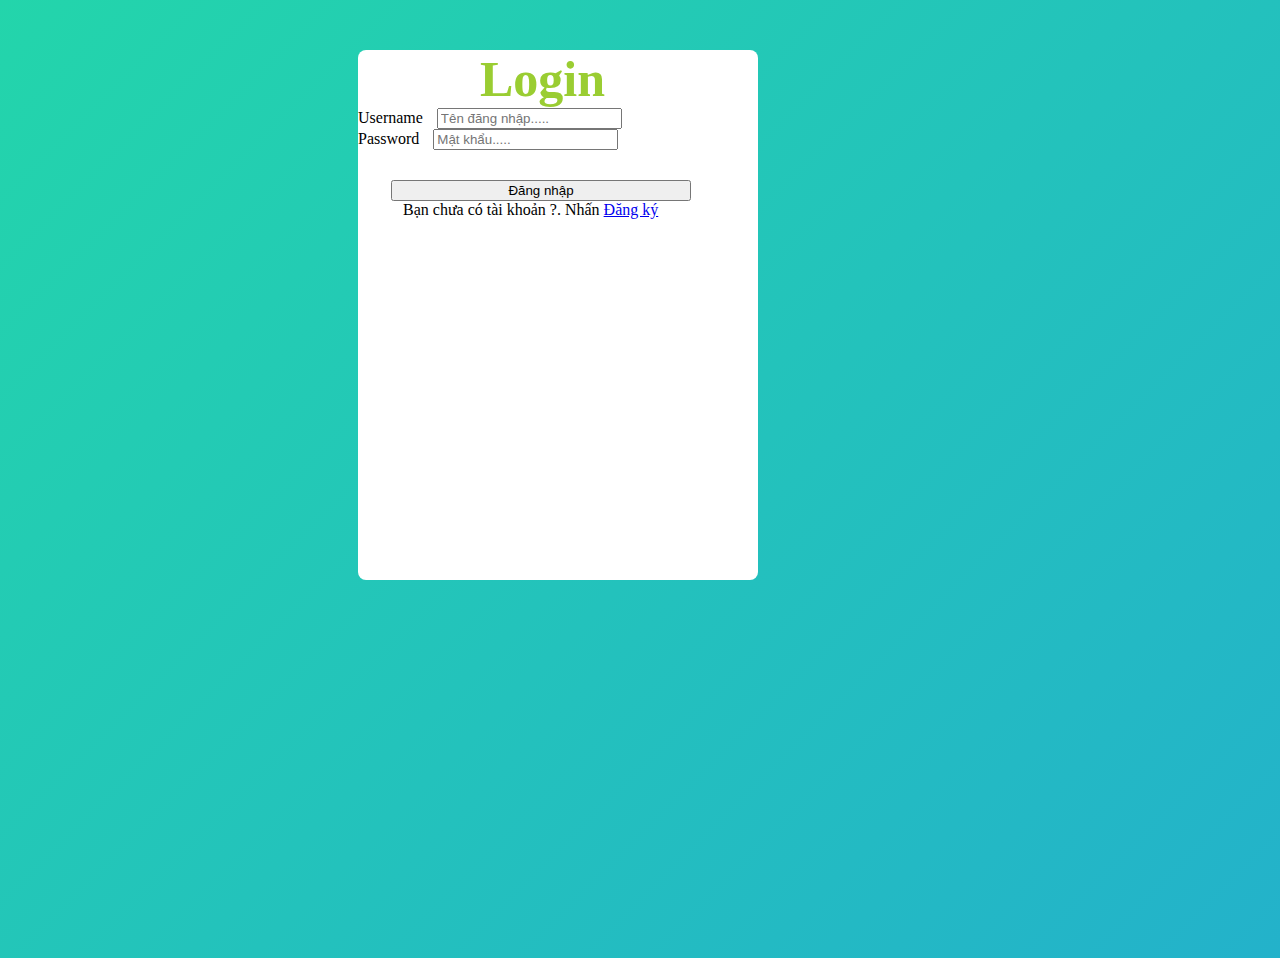
<file: test/index.html>
<!DOCTYPE html>
<html>
<head>
	<meta charset="utf-8">
	<title></title>
	<link rel="stylesheet" href="https://cdn.jsdelivr.net/npm/bootstrap@4.6.0/dist/css/bootstrap.min.css" integrity="sha384-B0vP5xmATw1+K9KRQjQERJvTumQW0nPEzvF6L/Z6nronJ3oUOFUFpCjEUQouq2+l" crossorigin="anonymous">
	<script src="https://code.jquery.com/jquery-3.5.1.slim.min.js" integrity="sha384-DfXdz2htPH0lsSSs5nCTpuj/zy4C+OGpamoFVy38MVBnE+IbbVYUew+OrCXaRkfj" crossorigin="anonymous"></script>
	<script src="https://cdn.jsdelivr.net/npm/popper.js@1.16.1/dist/umd/popper.min.js" integrity="sha384-9/reFTGAW83EW2RDu2S0VKaIzap3H66lZH81PoYlFhbGU+6BZp6G7niu735Sk7lN" crossorigin="anonymous"></script>
	<script src="https://cdn.jsdelivr.net/npm/bootstrap@4.6.0/dist/js/bootstrap.min.js" integrity="sha384-+YQ4JLhjyBLPDQt//I+STsc9iw4uQqACwlvpslubQzn4u2UU2UFM80nGisd026JF" crossorigin="anonymous"></script>

	<style type="text/css">
		body {
			background: linear-gradient(-45deg, #ee7752, #e73c7e, #23a6d5, #23d5ab);
			background-size: 400% 400%;
			animation: gradient 15s ease infinite;
			height: 100vh;
		}

		@keyframes gradient {
			0% {
				background-position: 0% 50%;
			}
			50% {
				background-position: 100% 50%;
			}
			100% {
				background-position: 0% 50%;
			}
		}		
	</style>
</head>
<body>
	
	<div class="container" style="width: 100%;height: auto;">
		<div class="row" style="width: 400px;margin-left: 350px;height: 530px;">
			<div class="col" style=" height: 530px; margin-top: 50px;border-radius: 8px;background-color: white;">
				<form action="Login.php" method="POST" role="form" style="margin-top: 50px;">
					<legend style="margin-left: 120px; font-weight: 700;font-size: 50px; color: yellowgreen;">Login</legend>
					<div class="form-group" style="width: 350px;">
						<label style="margin-top: 30px;">Username</label>
						<input type="text" class="form-control" id="formGroupExampleInput" placeholder="Tên đăng nhập....." name="username" style=" margin-left: 10px;">
					</div>
					<div class="form-group" style="width: 350px;">	
						<label>Password</label>
						<input type="password" class="form-control" id="formGroupExampleInput2" placeholder="Mật khẩu....." name="password" style="margin-left: 10px;">
					</div>
					<button type="submit" class="btn btn-success" style="width: 300px; margin-left: 33px; margin-top: 30px;">Đăng nhập</button>
					<label style="margin-top: 70px;margin-left: 45px;">Bạn chưa có tài khoản ?. Nhấn</label>
					<a href="DangKy.html">Đăng ký</a>
				</form>
			</div>
		</div>
	</div>
	
</body>
</html>
</file>
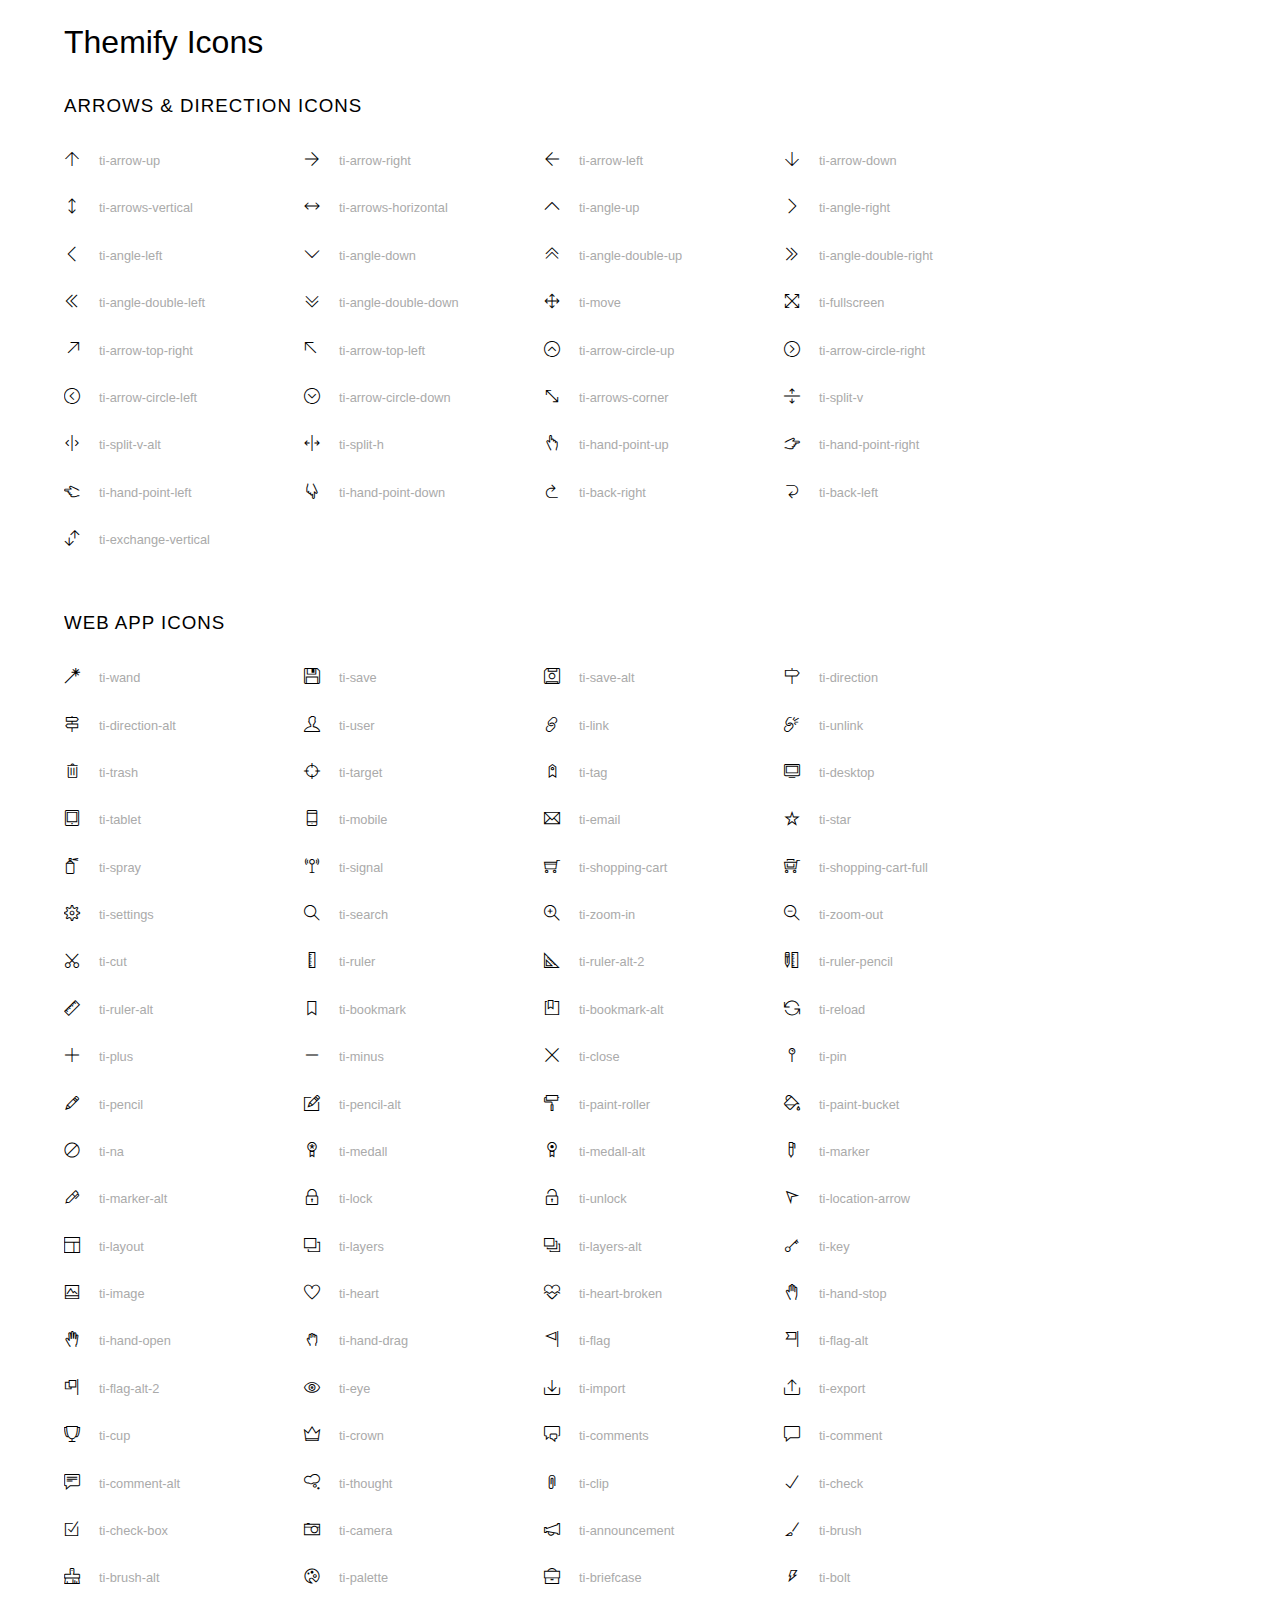
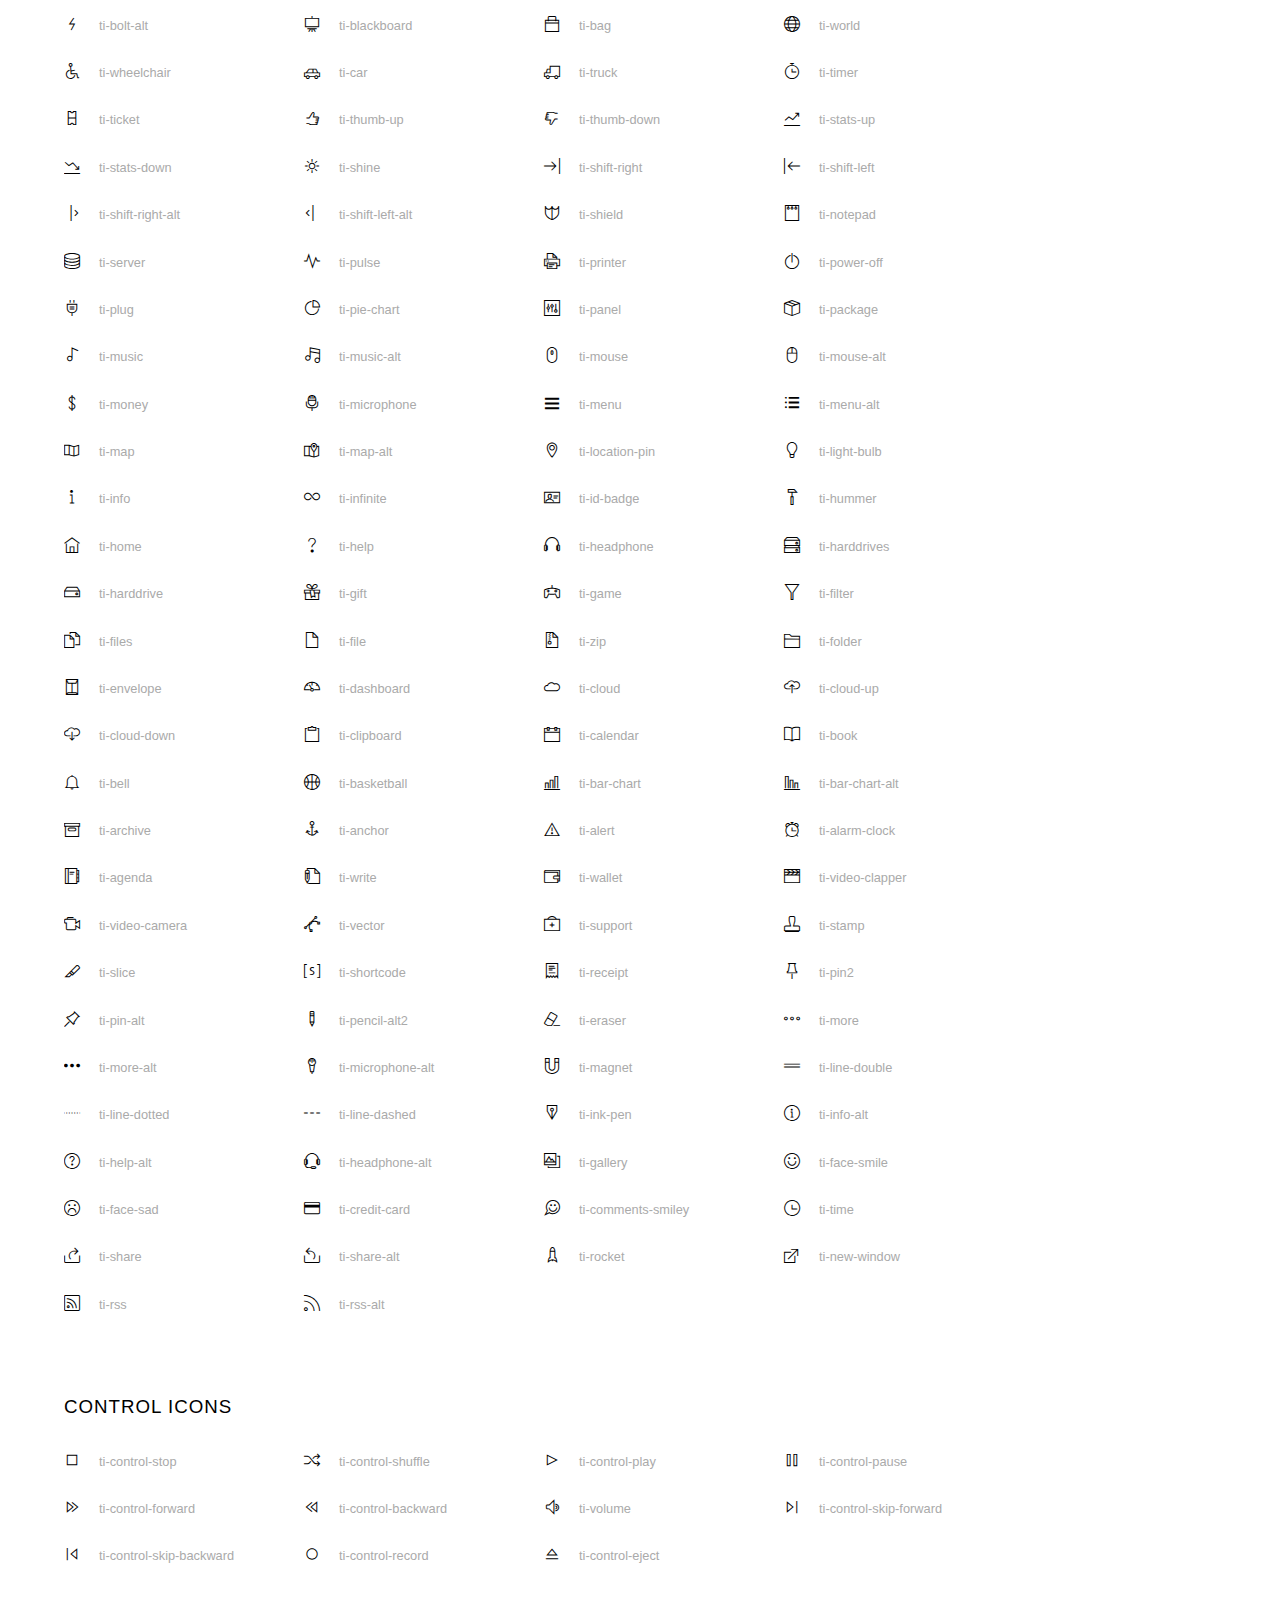
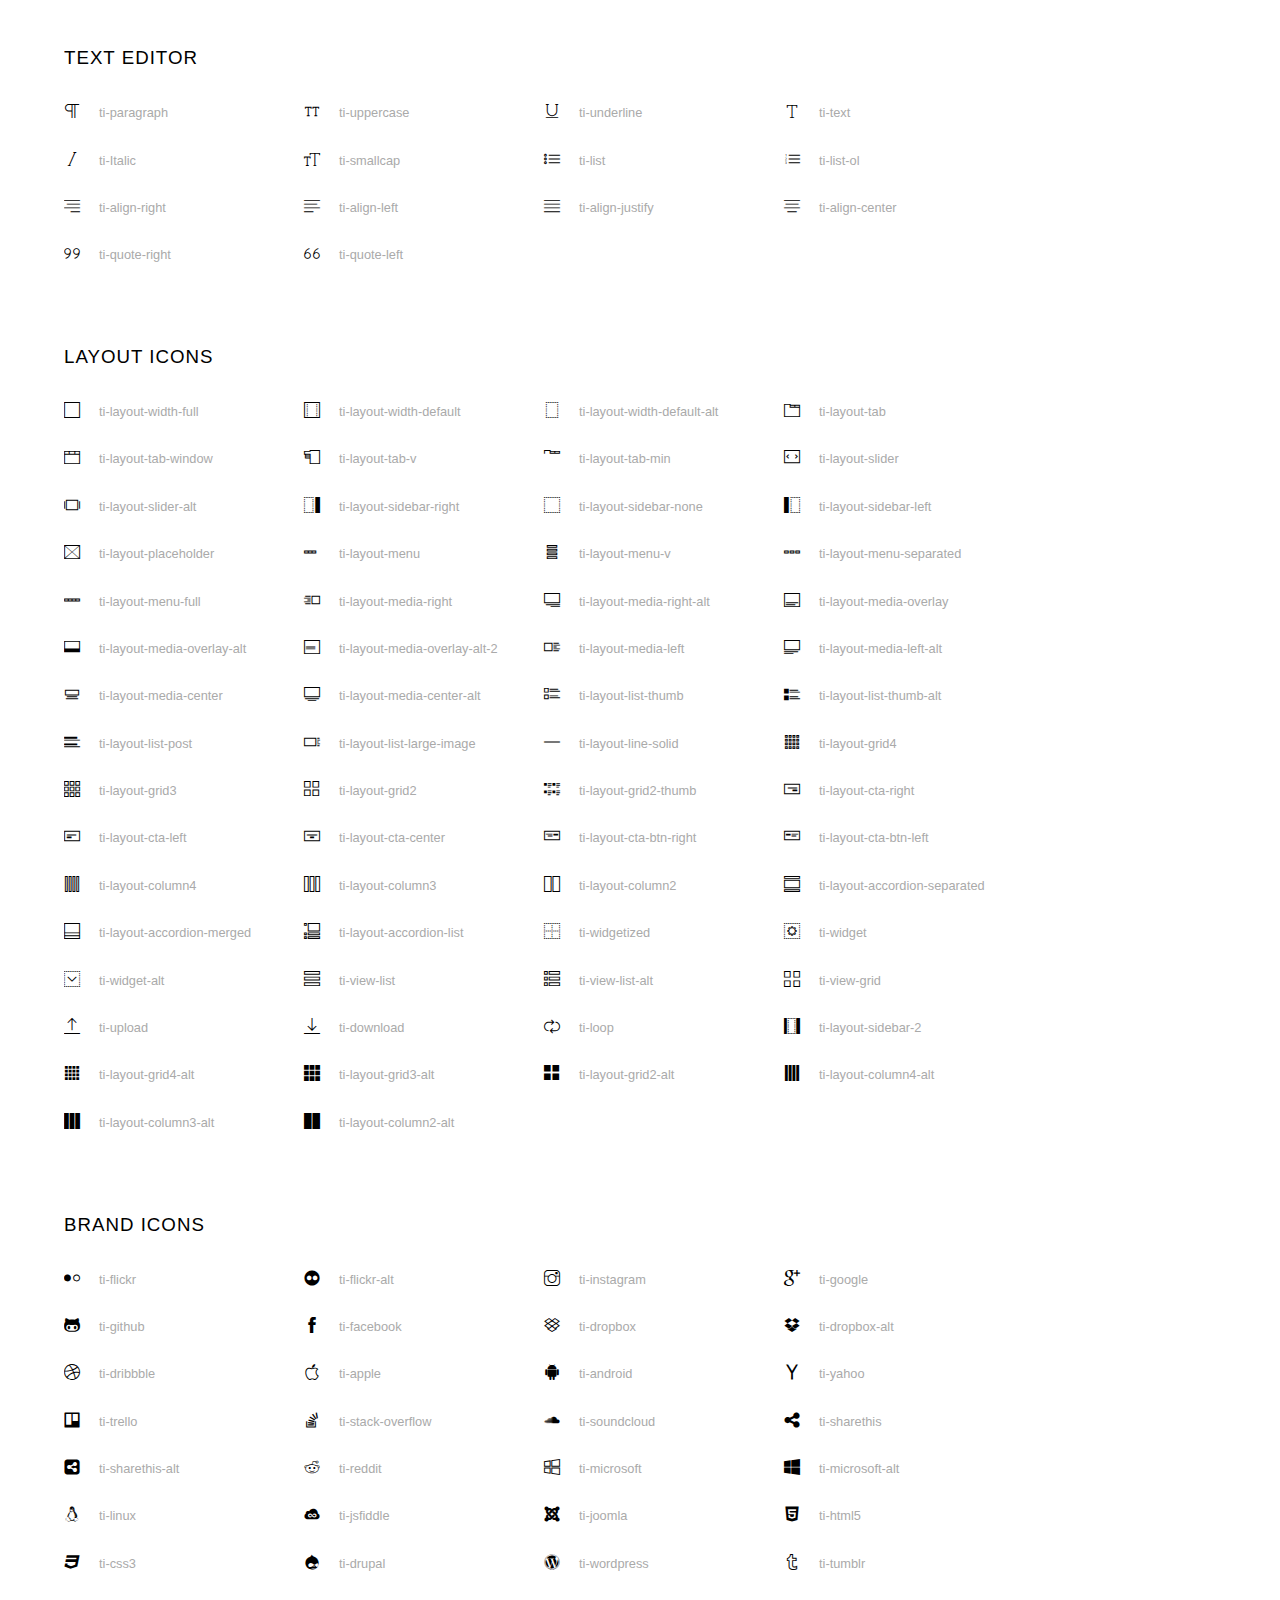
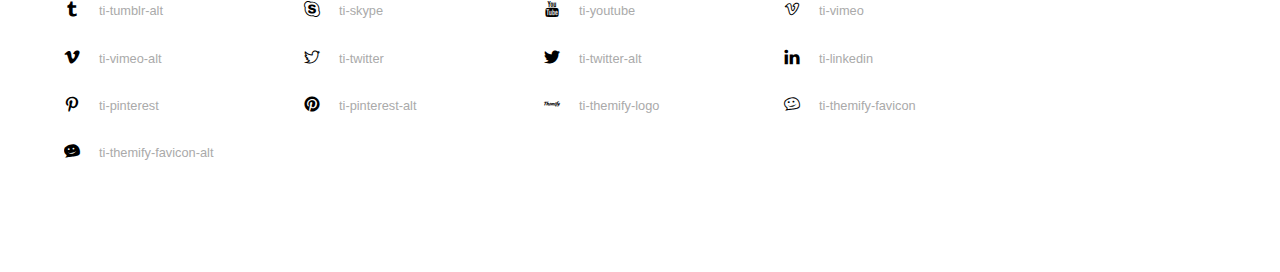
<file: themify-icons/index.html>
<!doctype html>
<html>
<head>
	<meta charset="utf-8">
	<title>Themify Icon Font</title>
	<meta name="viewport" content="width=device-width">
	<link rel="stylesheet" href="demo-files/demo.css">
	<link rel="stylesheet" href="themify-icons.css">
	<!--[if lt IE 8]><!-->
	<link rel="stylesheet" href="ie7/ie7.css">
	<!--<![endif]-->
</head>
<body>
	<h1>Themify Icons</h1>

	<div class="icon-section">

		<div class="icon-section">
			<h3>Arrows &amp; Direction Icons </h3>

			<div class="icon-container">
				<span class="ti-arrow-up"></span><span class="icon-name"> ti-arrow-up</span>
			</div>
			<div class="icon-container">
				<span class="ti-arrow-right"></span><span class="icon-name"> ti-arrow-right</span>
			</div>
			<div class="icon-container">
				<span class="ti-arrow-left"></span><span class="icon-name"> ti-arrow-left</span>
			</div>
			<div class="icon-container">
				<span class="ti-arrow-down"></span><span class="icon-name"> ti-arrow-down</span>
			</div>
			<div class="icon-container">
				<span class="ti-arrows-vertical"></span><span class="icon-name"> ti-arrows-vertical</span>
			</div>
			<div class="icon-container">
				<span class="ti-arrows-horizontal"></span><span class="icon-name"> ti-arrows-horizontal</span>
			</div>
			<div class="icon-container">
				<span class="ti-angle-up"></span><span class="icon-name"> ti-angle-up</span>
			</div>
			<div class="icon-container">
				<span class="ti-angle-right"></span><span class="icon-name"> ti-angle-right</span>
			</div>
			<div class="icon-container">
				<span class="ti-angle-left"></span><span class="icon-name"> ti-angle-left</span>
			</div>
			<div class="icon-container">
				<span class="ti-angle-down"></span><span class="icon-name"> ti-angle-down</span>
			</div>	
			<div class="icon-container">
				<span class="ti-angle-double-up"></span><span class="icon-name"> ti-angle-double-up</span>
			</div>
			<div class="icon-container">
				<span class="ti-angle-double-right"></span><span class="icon-name"> ti-angle-double-right</span>
			</div>
			<div class="icon-container">
				<span class="ti-angle-double-left"></span><span class="icon-name"> ti-angle-double-left</span>
			</div>
			<div class="icon-container">
				<span class="ti-angle-double-down"></span><span class="icon-name"> ti-angle-double-down</span>
			</div>					
			<div class="icon-container">
				<span class="ti-move"></span><span class="icon-name"> ti-move</span>
			</div>
			<div class="icon-container">
				<span class="ti-fullscreen"></span><span class="icon-name"> ti-fullscreen</span>
			</div>
			<div class="icon-container">
				<span class="ti-arrow-top-right"></span><span class="icon-name"> ti-arrow-top-right</span>
			</div>
			<div class="icon-container">
				<span class="ti-arrow-top-left"></span><span class="icon-name"> ti-arrow-top-left</span>
			</div>
			<div class="icon-container">
				<span class="ti-arrow-circle-up"></span><span class="icon-name"> ti-arrow-circle-up</span>
			</div>
			<div class="icon-container">
				<span class="ti-arrow-circle-right"></span><span class="icon-name"> ti-arrow-circle-right</span>
			</div>
			<div class="icon-container">
				<span class="ti-arrow-circle-left"></span><span class="icon-name"> ti-arrow-circle-left</span>
			</div>
			<div class="icon-container">
				<span class="ti-arrow-circle-down"></span><span class="icon-name"> ti-arrow-circle-down</span>
			</div>
			<div class="icon-container">
				<span class="ti-arrows-corner"></span><span class="icon-name"> ti-arrows-corner</span>
			</div>
			<div class="icon-container">
				<span class="ti-split-v"></span><span class="icon-name"> ti-split-v</span>
			</div>

			<div class="icon-container">
				<span class="ti-split-v-alt"></span><span class="icon-name"> ti-split-v-alt</span>
			</div>
			<div class="icon-container">
				<span class="ti-split-h"></span><span class="icon-name"> ti-split-h</span>
			</div>
			<div class="icon-container">
				<span class="ti-hand-point-up"></span><span class="icon-name"> ti-hand-point-up</span>
			</div>
			<div class="icon-container">
				<span class="ti-hand-point-right"></span><span class="icon-name"> ti-hand-point-right</span>
			</div>
			<div class="icon-container">
				<span class="ti-hand-point-left"></span><span class="icon-name"> ti-hand-point-left</span>
			</div>
			<div class="icon-container">
				<span class="ti-hand-point-down"></span><span class="icon-name"> ti-hand-point-down</span>
			</div>
			<div class="icon-container">
				<span class="ti-back-right"></span><span class="icon-name"> ti-back-right</span>
			</div>
			<div class="icon-container">
				<span class="ti-back-left"></span><span class="icon-name"> ti-back-left</span>
			</div>
			<div class="icon-container">
				<span class="ti-exchange-vertical"></span><span class="icon-name"> ti-exchange-vertical</span>
			</div>

		</div> <!-- Arrows Icons -->



		<h3>Web App Icons</h3>
		
		<div class="icon-section">

			<div class="icon-container">
				<span class="ti-wand"></span><span class="icon-name"> ti-wand</span>
			</div>
			<div class="icon-container">
				<span class="ti-save"></span><span class="icon-name"> ti-save</span>
			</div>
			<div class="icon-container">
				<span class="ti-save-alt"></span><span class="icon-name"> ti-save-alt</span>
			</div>

			<div class="icon-container">
				<span class="ti-direction"></span><span class="icon-name"> ti-direction</span>
			</div>
			<div class="icon-container">
				<span class="ti-direction-alt"></span><span class="icon-name"> ti-direction-alt</span>
			</div>
			<div class="icon-container">
				<span class="ti-user"></span><span class="icon-name"> ti-user</span>
			</div>
			<div class="icon-container">
				<span class="ti-link"></span><span class="icon-name"> ti-link</span>
			</div>
			<div class="icon-container">
				<span class="ti-unlink"></span><span class="icon-name"> ti-unlink</span>
			</div>
			<div class="icon-container">
				<span class="ti-trash"></span><span class="icon-name"> ti-trash</span>
			</div>
			<div class="icon-container">
				<span class="ti-target"></span><span class="icon-name"> ti-target</span>
			</div>
			<div class="icon-container">
				<span class="ti-tag"></span><span class="icon-name"> ti-tag</span>
			</div>
			<div class="icon-container">
				<span class="ti-desktop"></span><span class="icon-name"> ti-desktop</span>
			</div>
			<div class="icon-container">
				<span class="ti-tablet"></span><span class="icon-name"> ti-tablet</span>
			</div>
			<div class="icon-container">
				<span class="ti-mobile"></span><span class="icon-name"> ti-mobile</span>
			</div>
			<div class="icon-container">
				<span class="ti-email"></span><span class="icon-name"> ti-email</span>
			</div>	
			<div class="icon-container">
				<span class="ti-star"></span><span class="icon-name"> ti-star</span>
			</div>
			<div class="icon-container">
				<span class="ti-spray"></span><span class="icon-name"> ti-spray</span>
			</div>
			<div class="icon-container">
				<span class="ti-signal"></span><span class="icon-name"> ti-signal</span>
			</div>
			<div class="icon-container">
				<span class="ti-shopping-cart"></span><span class="icon-name"> ti-shopping-cart</span>
			</div>
			<div class="icon-container">
				<span class="ti-shopping-cart-full"></span><span class="icon-name"> ti-shopping-cart-full</span>
			</div>
			<div class="icon-container">
				<span class="ti-settings"></span><span class="icon-name"> ti-settings</span>
			</div>
			<div class="icon-container">
				<span class="ti-search"></span><span class="icon-name"> ti-search</span>
			</div>
			<div class="icon-container">
				<span class="ti-zoom-in"></span><span class="icon-name"> ti-zoom-in</span>
			</div>
			<div class="icon-container">
				<span class="ti-zoom-out"></span><span class="icon-name"> ti-zoom-out</span>
			</div>
			<div class="icon-container">
				<span class="ti-cut"></span><span class="icon-name"> ti-cut</span>
			</div>
			<div class="icon-container">
				<span class="ti-ruler"></span><span class="icon-name"> ti-ruler</span>
			</div>
			<div class="icon-container">
				<span class="ti-ruler-alt-2"></span><span class="icon-name"> ti-ruler-alt-2</span>
			</div>			
			<div class="icon-container">
				<span class="ti-ruler-pencil"></span><span class="icon-name"> ti-ruler-pencil</span>
			</div>
			<div class="icon-container">
				<span class="ti-ruler-alt"></span><span class="icon-name"> ti-ruler-alt</span>
			</div>
			<div class="icon-container">
				<span class="ti-bookmark"></span><span class="icon-name"> ti-bookmark</span>
			</div>
			<div class="icon-container">
				<span class="ti-bookmark-alt"></span><span class="icon-name"> ti-bookmark-alt</span>
			</div>
			<div class="icon-container">
				<span class="ti-reload"></span><span class="icon-name"> ti-reload</span>
			</div>
			<div class="icon-container">
				<span class="ti-plus"></span><span class="icon-name"> ti-plus</span>
			</div>
			<div class="icon-container">
				<span class="ti-minus"></span><span class="icon-name"> ti-minus</span>
			</div>
			<div class="icon-container">
				<span class="ti-close"></span><span class="icon-name"> ti-close</span>
			</div>			
			<div class="icon-container">
				<span class="ti-pin"></span><span class="icon-name"> ti-pin</span>
			</div>
			<div class="icon-container">
				<span class="ti-pencil"></span><span class="icon-name"> ti-pencil</span>
			</div>
					
		  	<div class="icon-container">
				<span class="ti-pencil-alt"></span><span class="icon-name"> ti-pencil-alt</span>
			</div>
			<div class="icon-container">
				<span class="ti-paint-roller"></span><span class="icon-name"> ti-paint-roller</span>
			</div>
			<div class="icon-container">
				<span class="ti-paint-bucket"></span><span class="icon-name"> ti-paint-bucket</span>
			</div>
			<div class="icon-container">
				<span class="ti-na"></span><span class="icon-name"> ti-na</span>
			</div>
			<div class="icon-container">
				<span class="ti-medall"></span><span class="icon-name"> ti-medall</span>
			</div>
			<div class="icon-container">
				<span class="ti-medall-alt"></span><span class="icon-name"> ti-medall-alt</span>
			</div>
			<div class="icon-container">
				<span class="ti-marker"></span><span class="icon-name"> ti-marker</span>
			</div>
			<div class="icon-container">
				<span class="ti-marker-alt"></span><span class="icon-name"> ti-marker-alt</span>
			</div>

			<div class="icon-container">
				<span class="ti-lock"></span><span class="icon-name"> ti-lock</span>
			</div>
			<div class="icon-container">
				<span class="ti-unlock"></span><span class="icon-name"> ti-unlock</span>
			</div>
			<div class="icon-container">
				<span class="ti-location-arrow"></span><span class="icon-name"> ti-location-arrow</span>
			</div>
			<div class="icon-container">
				<span class="ti-layout"></span><span class="icon-name"> ti-layout</span>
			</div>
			<div class="icon-container">
				<span class="ti-layers"></span><span class="icon-name"> ti-layers</span>
			</div>
			<div class="icon-container">
				<span class="ti-layers-alt"></span><span class="icon-name"> ti-layers-alt</span>
			</div>
			<div class="icon-container">
				<span class="ti-key"></span><span class="icon-name"> ti-key</span>
			</div>
			<div class="icon-container">
				<span class="ti-image"></span><span class="icon-name"> ti-image</span>
			</div>
			<div class="icon-container">
				<span class="ti-heart"></span><span class="icon-name"> ti-heart</span>
			</div>
			<div class="icon-container">
				<span class="ti-heart-broken"></span><span class="icon-name"> ti-heart-broken</span>
			</div>
			<div class="icon-container">
				<span class="ti-hand-stop"></span><span class="icon-name"> ti-hand-stop</span>
			</div>
			<div class="icon-container">
				<span class="ti-hand-open"></span><span class="icon-name"> ti-hand-open</span>
			</div>
			<div class="icon-container">
				<span class="ti-hand-drag"></span><span class="icon-name"> ti-hand-drag</span>
			</div>
			<div class="icon-container">
				<span class="ti-flag"></span><span class="icon-name"> ti-flag</span>
			</div>
			<div class="icon-container">
				<span class="ti-flag-alt"></span><span class="icon-name"> ti-flag-alt</span>
			</div>
			<div class="icon-container">
				<span class="ti-flag-alt-2"></span><span class="icon-name"> ti-flag-alt-2</span>
			</div>
			<div class="icon-container">
				<span class="ti-eye"></span><span class="icon-name"> ti-eye</span>
			</div>
			<div class="icon-container">
				<span class="ti-import"></span><span class="icon-name"> ti-import</span>
			</div>			
			<div class="icon-container">
				<span class="ti-export"></span><span class="icon-name"> ti-export</span>
			</div>
			<div class="icon-container">
				<span class="ti-cup"></span><span class="icon-name"> ti-cup</span>
			</div>
			<div class="icon-container">
				<span class="ti-crown"></span><span class="icon-name"> ti-crown</span>
			</div>
			<div class="icon-container">
				<span class="ti-comments"></span><span class="icon-name"> ti-comments</span>
			</div>
			<div class="icon-container">
				<span class="ti-comment"></span><span class="icon-name"> ti-comment</span>
			</div>
			<div class="icon-container">
				<span class="ti-comment-alt"></span><span class="icon-name"> ti-comment-alt</span>
			</div>
			<div class="icon-container">
				<span class="ti-thought"></span><span class="icon-name"> ti-thought</span>
			</div>			
			<div class="icon-container">
				<span class="ti-clip"></span><span class="icon-name"> ti-clip</span>
			</div>

			<div class="icon-container">
				<span class="ti-check"></span><span class="icon-name"> ti-check</span>
			</div>
			<div class="icon-container">
				<span class="ti-check-box"></span><span class="icon-name"> ti-check-box</span>
			</div>
			<div class="icon-container">
				<span class="ti-camera"></span><span class="icon-name"> ti-camera</span>
			</div>
			<div class="icon-container">
				<span class="ti-announcement"></span><span class="icon-name"> ti-announcement</span>
			</div>
			<div class="icon-container">
				<span class="ti-brush"></span><span class="icon-name"> ti-brush</span>
			</div>
			<div class="icon-container">
				<span class="ti-brush-alt"></span><span class="icon-name"> ti-brush-alt</span>
			</div>
			<div class="icon-container">
				<span class="ti-palette"></span><span class="icon-name"> ti-palette</span>
			</div>			
			<div class="icon-container">
				<span class="ti-briefcase"></span><span class="icon-name"> ti-briefcase</span>
			</div>
			<div class="icon-container">
				<span class="ti-bolt"></span><span class="icon-name"> ti-bolt</span>
			</div>
			<div class="icon-container">
				<span class="ti-bolt-alt"></span><span class="icon-name"> ti-bolt-alt</span>
			</div>
			<div class="icon-container">
				<span class="ti-blackboard"></span><span class="icon-name"> ti-blackboard</span>
			</div>
			<div class="icon-container">
				<span class="ti-bag"></span><span class="icon-name"> ti-bag</span>
			</div>
			<div class="icon-container">
				<span class="ti-world"></span><span class="icon-name"> ti-world</span>
			</div>
			<div class="icon-container">
				<span class="ti-wheelchair"></span><span class="icon-name"> ti-wheelchair</span>
			</div>
			<div class="icon-container">
				<span class="ti-car"></span><span class="icon-name"> ti-car</span>
			</div>
			<div class="icon-container">
				<span class="ti-truck"></span><span class="icon-name"> ti-truck</span>
			</div>
			<div class="icon-container">
				<span class="ti-timer"></span><span class="icon-name"> ti-timer</span>
			</div>
			<div class="icon-container">
				<span class="ti-ticket"></span><span class="icon-name"> ti-ticket</span>
			</div>
			<div class="icon-container">
				<span class="ti-thumb-up"></span><span class="icon-name"> ti-thumb-up</span>
			</div>
			<div class="icon-container">
				<span class="ti-thumb-down"></span><span class="icon-name"> ti-thumb-down</span>
			</div>

			<div class="icon-container">
				<span class="ti-stats-up"></span><span class="icon-name"> ti-stats-up</span>
			</div>
			<div class="icon-container">
				<span class="ti-stats-down"></span><span class="icon-name"> ti-stats-down</span>
			</div>
			<div class="icon-container">
				<span class="ti-shine"></span><span class="icon-name"> ti-shine</span>
			</div>
			<div class="icon-container">
				<span class="ti-shift-right"></span><span class="icon-name"> ti-shift-right</span>
			</div>
			<div class="icon-container">
				<span class="ti-shift-left"></span><span class="icon-name"> ti-shift-left</span>
			</div>

			<div class="icon-container">
				<span class="ti-shift-right-alt"></span><span class="icon-name"> ti-shift-right-alt</span>
			</div>
			<div class="icon-container">
				<span class="ti-shift-left-alt"></span><span class="icon-name"> ti-shift-left-alt</span>
			</div>
			<div class="icon-container">
				<span class="ti-shield"></span><span class="icon-name"> ti-shield</span>
			</div>
			<div class="icon-container">
				<span class="ti-notepad"></span><span class="icon-name"> ti-notepad</span>
			</div>
			<div class="icon-container">
				<span class="ti-server"></span><span class="icon-name"> ti-server</span>
			</div>

			<div class="icon-container">
				<span class="ti-pulse"></span><span class="icon-name"> ti-pulse</span>
			</div>
			<div class="icon-container">
				<span class="ti-printer"></span><span class="icon-name"> ti-printer</span>
			</div>
			<div class="icon-container">
				<span class="ti-power-off"></span><span class="icon-name"> ti-power-off</span>
			</div>
			<div class="icon-container">
				<span class="ti-plug"></span><span class="icon-name"> ti-plug</span>
			</div>
			<div class="icon-container">
				<span class="ti-pie-chart"></span><span class="icon-name"> ti-pie-chart</span>
			</div>

			<div class="icon-container">
				<span class="ti-panel"></span><span class="icon-name"> ti-panel</span>
			</div>
			<div class="icon-container">
				<span class="ti-package"></span><span class="icon-name"> ti-package</span>
			</div>
			<div class="icon-container">
				<span class="ti-music"></span><span class="icon-name"> ti-music</span>
			</div>
			<div class="icon-container">
				<span class="ti-music-alt"></span><span class="icon-name"> ti-music-alt</span>
			</div>
			<div class="icon-container">
				<span class="ti-mouse"></span><span class="icon-name"> ti-mouse</span>
			</div>
			<div class="icon-container">
				<span class="ti-mouse-alt"></span><span class="icon-name"> ti-mouse-alt</span>
			</div>
			<div class="icon-container">
				<span class="ti-money"></span><span class="icon-name"> ti-money</span>
			</div>
			<div class="icon-container">
				<span class="ti-microphone"></span><span class="icon-name"> ti-microphone</span>
			</div>
			<div class="icon-container">
				<span class="ti-menu"></span><span class="icon-name"> ti-menu</span>
			</div>
			<div class="icon-container">
				<span class="ti-menu-alt"></span><span class="icon-name"> ti-menu-alt</span>
			</div>
			<div class="icon-container">
				<span class="ti-map"></span><span class="icon-name"> ti-map</span>
			</div>
			<div class="icon-container">
				<span class="ti-map-alt"></span><span class="icon-name"> ti-map-alt</span>
			</div>

			<div class="icon-container">
				<span class="ti-location-pin"></span><span class="icon-name"> ti-location-pin</span>
			</div>

			<div class="icon-container">
				<span class="ti-light-bulb"></span><span class="icon-name"> ti-light-bulb</span>
			</div>
			<div class="icon-container">
				<span class="ti-info"></span><span class="icon-name"> ti-info</span>
			</div>
			<div class="icon-container">
				<span class="ti-infinite"></span><span class="icon-name"> ti-infinite</span>
			</div>
			<div class="icon-container">
				<span class="ti-id-badge"></span><span class="icon-name"> ti-id-badge</span>
			</div>
			<div class="icon-container">
				<span class="ti-hummer"></span><span class="icon-name"> ti-hummer</span>
			</div>
			<div class="icon-container">
				<span class="ti-home"></span><span class="icon-name"> ti-home</span>
			</div>
			<div class="icon-container">
				<span class="ti-help"></span><span class="icon-name"> ti-help</span>
			</div>
			<div class="icon-container">
				<span class="ti-headphone"></span><span class="icon-name"> ti-headphone</span>
			</div>
			<div class="icon-container">
				<span class="ti-harddrives"></span><span class="icon-name"> ti-harddrives</span>
			</div>
			<div class="icon-container">
				<span class="ti-harddrive"></span><span class="icon-name"> ti-harddrive</span>
			</div>
			<div class="icon-container">
				<span class="ti-gift"></span><span class="icon-name"> ti-gift</span>
			</div>
			<div class="icon-container">
				<span class="ti-game"></span><span class="icon-name"> ti-game</span>
			</div>
			<div class="icon-container">
				<span class="ti-filter"></span><span class="icon-name"> ti-filter</span>
			</div>
			<div class="icon-container">
				<span class="ti-files"></span><span class="icon-name"> ti-files</span>
			</div>
			<div class="icon-container">
				<span class="ti-file"></span><span class="icon-name"> ti-file</span>
			</div>
			<div class="icon-container">
				<span class="ti-zip"></span><span class="icon-name"> ti-zip</span>
			</div>
			<div class="icon-container">
				<span class="ti-folder"></span><span class="icon-name"> ti-folder</span>
			</div>			
			<div class="icon-container">
				<span class="ti-envelope"></span><span class="icon-name"> ti-envelope</span>
			</div>


			<div class="icon-container">
				<span class="ti-dashboard"></span><span class="icon-name"> ti-dashboard</span>
			</div>
			<div class="icon-container">
				<span class="ti-cloud"></span><span class="icon-name"> ti-cloud</span>
			</div>
			<div class="icon-container">
				<span class="ti-cloud-up"></span><span class="icon-name"> ti-cloud-up</span>
			</div>
			<div class="icon-container">
				<span class="ti-cloud-down"></span><span class="icon-name"> ti-cloud-down</span>
			</div>
			<div class="icon-container">
				<span class="ti-clipboard"></span><span class="icon-name"> ti-clipboard</span>
			</div>
			<div class="icon-container">
				<span class="ti-calendar"></span><span class="icon-name"> ti-calendar</span>
			</div>
			<div class="icon-container">
				<span class="ti-book"></span><span class="icon-name"> ti-book</span>
			</div>
			<div class="icon-container">
				<span class="ti-bell"></span><span class="icon-name"> ti-bell</span>
			</div>
			<div class="icon-container">
				<span class="ti-basketball"></span><span class="icon-name"> ti-basketball</span>
			</div>
			<div class="icon-container">
				<span class="ti-bar-chart"></span><span class="icon-name"> ti-bar-chart</span>
			</div>
			<div class="icon-container">
				<span class="ti-bar-chart-alt"></span><span class="icon-name"> ti-bar-chart-alt</span>
			</div>


			<div class="icon-container">
				<span class="ti-archive"></span><span class="icon-name"> ti-archive</span>
			</div>
			<div class="icon-container">
				<span class="ti-anchor"></span><span class="icon-name"> ti-anchor</span>
			</div>

			<div class="icon-container">
				<span class="ti-alert"></span><span class="icon-name"> ti-alert</span>
			</div>
			<div class="icon-container">
				<span class="ti-alarm-clock"></span><span class="icon-name"> ti-alarm-clock</span>
			</div>
			<div class="icon-container">
				<span class="ti-agenda"></span><span class="icon-name"> ti-agenda</span>
			</div>
			<div class="icon-container">
				<span class="ti-write"></span><span class="icon-name"> ti-write</span>
			</div>

			<div class="icon-container">
				<span class="ti-wallet"></span><span class="icon-name"> ti-wallet</span>
			</div>
			<div class="icon-container">
				<span class="ti-video-clapper"></span><span class="icon-name"> ti-video-clapper</span>
			</div>
			<div class="icon-container">
				<span class="ti-video-camera"></span><span class="icon-name"> ti-video-camera</span>
			</div>
			<div class="icon-container">
				<span class="ti-vector"></span><span class="icon-name"> ti-vector</span>
			</div>

			<div class="icon-container">
				<span class="ti-support"></span><span class="icon-name"> ti-support</span>
			</div>
			<div class="icon-container">
				<span class="ti-stamp"></span><span class="icon-name"> ti-stamp</span>
			</div>
			<div class="icon-container">
				<span class="ti-slice"></span><span class="icon-name"> ti-slice</span>
			</div>
			<div class="icon-container">
				<span class="ti-shortcode"></span><span class="icon-name"> ti-shortcode</span>
			</div>
			<div class="icon-container">
				<span class="ti-receipt"></span><span class="icon-name"> ti-receipt</span>
			</div>
			<div class="icon-container">
				<span class="ti-pin2"></span><span class="icon-name"> ti-pin2</span>
			</div>
			<div class="icon-container">
				<span class="ti-pin-alt"></span><span class="icon-name"> ti-pin-alt</span>
			</div>
			<div class="icon-container">
				<span class="ti-pencil-alt2"></span><span class="icon-name"> ti-pencil-alt2</span>
			</div>
			<div class="icon-container">
				<span class="ti-eraser"></span><span class="icon-name"> ti-eraser</span>
			</div>			
			<div class="icon-container">
				<span class="ti-more"></span><span class="icon-name"> ti-more</span>
			</div>
			<div class="icon-container">
				<span class="ti-more-alt"></span><span class="icon-name"> ti-more-alt</span>
			</div>
			<div class="icon-container">
				<span class="ti-microphone-alt"></span><span class="icon-name"> ti-microphone-alt</span>
			</div>
			<div class="icon-container">
				<span class="ti-magnet"></span><span class="icon-name"> ti-magnet</span>
			</div>
			<div class="icon-container">
				<span class="ti-line-double"></span><span class="icon-name"> ti-line-double</span>
			</div>
			<div class="icon-container">
				<span class="ti-line-dotted"></span><span class="icon-name"> ti-line-dotted</span>
			</div>
			<div class="icon-container">
				<span class="ti-line-dashed"></span><span class="icon-name"> ti-line-dashed</span>
			</div>

			<div class="icon-container">
				<span class="ti-ink-pen"></span><span class="icon-name"> ti-ink-pen</span>
			</div>
			<div class="icon-container">
				<span class="ti-info-alt"></span><span class="icon-name"> ti-info-alt</span>
			</div>
			<div class="icon-container">
				<span class="ti-help-alt"></span><span class="icon-name"> ti-help-alt</span>
			</div>
			<div class="icon-container">
				<span class="ti-headphone-alt"></span><span class="icon-name"> ti-headphone-alt</span>
			</div>

			<div class="icon-container">
				<span class="ti-gallery"></span><span class="icon-name"> ti-gallery</span>
			</div>
			<div class="icon-container">
				<span class="ti-face-smile"></span><span class="icon-name"> ti-face-smile</span>
			</div>
			<div class="icon-container">
				<span class="ti-face-sad"></span><span class="icon-name"> ti-face-sad</span>
			</div>
			<div class="icon-container">
				<span class="ti-credit-card"></span><span class="icon-name"> ti-credit-card</span>
			</div>
			<div class="icon-container">
				<span class="ti-comments-smiley"></span><span class="icon-name"> ti-comments-smiley</span>
			</div>
			<div class="icon-container">
				<span class="ti-time"></span><span class="icon-name"> ti-time</span>
			</div>
			<div class="icon-container">
				<span class="ti-share"></span><span class="icon-name"> ti-share</span>
			</div>
			<div class="icon-container">
				<span class="ti-share-alt"></span><span class="icon-name"> ti-share-alt</span>
			</div>
			<div class="icon-container">
				<span class="ti-rocket"></span><span class="icon-name"> ti-rocket</span>
			</div>

			<div class="icon-container">
				<span class="ti-new-window"></span><span class="icon-name"> ti-new-window</span>
			</div>

			<div class="icon-container">
				<span class="ti-rss"></span><span class="icon-name"> ti-rss</span>
			</div>

			<div class="icon-container">
				<span class="ti-rss-alt"></span><span class="icon-name"> ti-rss-alt</span>
			</div>
			
		</div><!-- Web App Icons -->


		<div class="icon-section">
			<h3>Control Icons</h3>
			<div class="icon-container">
				<span class="ti-control-stop"></span><span class="icon-name"> ti-control-stop</span>
			</div>
			<div class="icon-container">
				<span class="ti-control-shuffle"></span><span class="icon-name"> ti-control-shuffle</span>
			</div>
			<div class="icon-container">
				<span class="ti-control-play"></span><span class="icon-name"> ti-control-play</span>
			</div>
			<div class="icon-container">
				<span class="ti-control-pause"></span><span class="icon-name"> ti-control-pause</span>
			</div>
			<div class="icon-container">
				<span class="ti-control-forward"></span><span class="icon-name"> ti-control-forward</span>
			</div>
			<div class="icon-container">
				<span class="ti-control-backward"></span><span class="icon-name"> ti-control-backward</span>
			</div>	
			<div class="icon-container">
				<span class="ti-volume"></span><span class="icon-name"> ti-volume</span>
			</div>
			<div class="icon-container">
				<span class="ti-control-skip-forward"></span><span class="icon-name"> ti-control-skip-forward</span>
			</div>
			<div class="icon-container">
				<span class="ti-control-skip-backward"></span><span class="icon-name"> ti-control-skip-backward</span>
			</div>
			<div class="icon-container">
				<span class="ti-control-record"></span><span class="icon-name"> ti-control-record</span>
			</div>
			<div class="icon-container">
				<span class="ti-control-eject"></span><span class="icon-name"> ti-control-eject</span>
			</div>			
		</div> <!-- Control Icons -->


		<div class="icon-section">
			<h3>Text Editor</h3>

			<div class="icon-container">
				<span class="ti-paragraph"></span><span class="icon-name"> ti-paragraph</span>
			</div>
			<div class="icon-container">
				<span class="ti-uppercase"></span><span class="icon-name"> ti-uppercase</span>
			</div>

			<div class="icon-container">
				<span class="ti-underline"></span><span class="icon-name"> ti-underline</span>
			</div>
			<div class="icon-container">
				<span class="ti-text"></span><span class="icon-name"> ti-text</span>
			</div>
			<div class="icon-container">
				<span class="ti-Italic"></span><span class="icon-name"> ti-Italic</span>
			</div>
			<div class="icon-container">
				<span class="ti-smallcap"></span><span class="icon-name"> ti-smallcap</span>
			</div>
			<div class="icon-container">
				<span class="ti-list"></span><span class="icon-name"> ti-list</span>
			</div>
			<div class="icon-container">
				<span class="ti-list-ol"></span><span class="icon-name"> ti-list-ol</span>
			</div>
			<div class="icon-container">
				<span class="ti-align-right"></span><span class="icon-name"> ti-align-right</span>
			</div>
			<div class="icon-container">
				<span class="ti-align-left"></span><span class="icon-name"> ti-align-left</span>
			</div>
			<div class="icon-container">
				<span class="ti-align-justify"></span><span class="icon-name"> ti-align-justify</span>
			</div>
			<div class="icon-container">
				<span class="ti-align-center"></span><span class="icon-name"> ti-align-center</span>
			</div>
			<div class="icon-container">
				<span class="ti-quote-right"></span><span class="icon-name"> ti-quote-right</span>
			</div>
			<div class="icon-container">
				<span class="ti-quote-left"></span><span class="icon-name"> ti-quote-left</span>
			</div>

		</div> <!-- Text Editor -->



		<div class="icon-section">
			<h3>Layout Icons</h3>
			<div class="icon-container">
				<span class="ti-layout-width-full"></span><span class="icon-name"> ti-layout-width-full</span>
			</div>
			<div class="icon-container">
				<span class="ti-layout-width-default"></span><span class="icon-name"> ti-layout-width-default</span>
			</div>
			<div class="icon-container">
				<span class="ti-layout-width-default-alt"></span><span class="icon-name"> ti-layout-width-default-alt</span>
			</div>
			<div class="icon-container">
				<span class="ti-layout-tab"></span><span class="icon-name"> ti-layout-tab</span>
			</div>
			<div class="icon-container">
				<span class="ti-layout-tab-window"></span><span class="icon-name"> ti-layout-tab-window</span>
			</div>
			<div class="icon-container">
				<span class="ti-layout-tab-v"></span><span class="icon-name"> ti-layout-tab-v</span>
			</div>
			<div class="icon-container">
				<span class="ti-layout-tab-min"></span><span class="icon-name"> ti-layout-tab-min</span>
			</div>
			<div class="icon-container">
				<span class="ti-layout-slider"></span><span class="icon-name"> ti-layout-slider</span>
			</div>
			<div class="icon-container">
				<span class="ti-layout-slider-alt"></span><span class="icon-name"> ti-layout-slider-alt</span>
			</div>
			<div class="icon-container">
				<span class="ti-layout-sidebar-right"></span><span class="icon-name"> ti-layout-sidebar-right</span>
			</div>
			<div class="icon-container">
				<span class="ti-layout-sidebar-none"></span><span class="icon-name"> ti-layout-sidebar-none</span>
			</div>
			<div class="icon-container">
				<span class="ti-layout-sidebar-left"></span><span class="icon-name"> ti-layout-sidebar-left</span>
			</div>
			<div class="icon-container">
				<span class="ti-layout-placeholder"></span><span class="icon-name"> ti-layout-placeholder</span>
			</div>
			<div class="icon-container">
				<span class="ti-layout-menu"></span><span class="icon-name"> ti-layout-menu</span>
			</div>
			<div class="icon-container">
				<span class="ti-layout-menu-v"></span><span class="icon-name"> ti-layout-menu-v</span>
			</div>
			<div class="icon-container">
				<span class="ti-layout-menu-separated"></span><span class="icon-name"> ti-layout-menu-separated</span>
			</div>
			<div class="icon-container">
				<span class="ti-layout-menu-full"></span><span class="icon-name"> ti-layout-menu-full</span>
			</div>
			<div class="icon-container">
				<span class="ti-layout-media-right"></span><span class="icon-name"> ti-layout-media-right</span>
			</div>
			<div class="icon-container">
				<span class="ti-layout-media-right-alt"></span><span class="icon-name"> ti-layout-media-right-alt</span>
			</div>
			<div class="icon-container">
				<span class="ti-layout-media-overlay"></span><span class="icon-name"> ti-layout-media-overlay</span>
			</div>
			<div class="icon-container">
				<span class="ti-layout-media-overlay-alt"></span><span class="icon-name"> ti-layout-media-overlay-alt</span>
			</div>
			<div class="icon-container">
				<span class="ti-layout-media-overlay-alt-2"></span><span class="icon-name"> ti-layout-media-overlay-alt-2</span>
			</div>
			<div class="icon-container">
				<span class="ti-layout-media-left"></span><span class="icon-name"> ti-layout-media-left</span>
			</div>
			<div class="icon-container">
				<span class="ti-layout-media-left-alt"></span><span class="icon-name"> ti-layout-media-left-alt</span>
			</div>
			<div class="icon-container">
				<span class="ti-layout-media-center"></span><span class="icon-name"> ti-layout-media-center</span>
			</div>
			<div class="icon-container">
				<span class="ti-layout-media-center-alt"></span><span class="icon-name"> ti-layout-media-center-alt</span>
			</div>
			<div class="icon-container">
				<span class="ti-layout-list-thumb"></span><span class="icon-name"> ti-layout-list-thumb</span>
			</div>
			<div class="icon-container">
				<span class="ti-layout-list-thumb-alt"></span><span class="icon-name"> ti-layout-list-thumb-alt</span>
			</div>
			<div class="icon-container">
				<span class="ti-layout-list-post"></span><span class="icon-name"> ti-layout-list-post</span>
			</div>
			<div class="icon-container">
				<span class="ti-layout-list-large-image"></span><span class="icon-name"> ti-layout-list-large-image</span>
			</div>
			<div class="icon-container">
				<span class="ti-layout-line-solid"></span><span class="icon-name"> ti-layout-line-solid</span>
			</div>
			<div class="icon-container">
				<span class="ti-layout-grid4"></span><span class="icon-name"> ti-layout-grid4</span>
			</div>
			<div class="icon-container">
				<span class="ti-layout-grid3"></span><span class="icon-name"> ti-layout-grid3</span>
			</div>
			<div class="icon-container">
				<span class="ti-layout-grid2"></span><span class="icon-name"> ti-layout-grid2</span>
			</div>
			<div class="icon-container">
				<span class="ti-layout-grid2-thumb"></span><span class="icon-name"> ti-layout-grid2-thumb</span>
			</div>
			<div class="icon-container">
				<span class="ti-layout-cta-right"></span><span class="icon-name"> ti-layout-cta-right</span>
			</div>
			<div class="icon-container">
				<span class="ti-layout-cta-left"></span><span class="icon-name"> ti-layout-cta-left</span>
			</div>
			<div class="icon-container">
				<span class="ti-layout-cta-center"></span><span class="icon-name"> ti-layout-cta-center</span>
			</div>
			<div class="icon-container">
				<span class="ti-layout-cta-btn-right"></span><span class="icon-name"> ti-layout-cta-btn-right</span>
			</div>
			<div class="icon-container">
				<span class="ti-layout-cta-btn-left"></span><span class="icon-name"> ti-layout-cta-btn-left</span>
			</div>
			<div class="icon-container">
				<span class="ti-layout-column4"></span><span class="icon-name"> ti-layout-column4</span>
			</div>
			<div class="icon-container">
				<span class="ti-layout-column3"></span><span class="icon-name"> ti-layout-column3</span>
			</div>
			<div class="icon-container">
				<span class="ti-layout-column2"></span><span class="icon-name"> ti-layout-column2</span>
			</div>
			<div class="icon-container">
				<span class="ti-layout-accordion-separated"></span><span class="icon-name"> ti-layout-accordion-separated</span>
			</div>
			<div class="icon-container">
				<span class="ti-layout-accordion-merged"></span><span class="icon-name"> ti-layout-accordion-merged</span>
			</div>
			<div class="icon-container">
				<span class="ti-layout-accordion-list"></span><span class="icon-name"> ti-layout-accordion-list</span>
			</div>
			<div class="icon-container">
				<span class="ti-widgetized"></span><span class="icon-name"> ti-widgetized</span>
			</div>
			<div class="icon-container">
				<span class="ti-widget"></span><span class="icon-name"> ti-widget</span>
			</div>
			<div class="icon-container">
				<span class="ti-widget-alt"></span><span class="icon-name"> ti-widget-alt</span>
			</div>
			<div class="icon-container">
				<span class="ti-view-list"></span><span class="icon-name"> ti-view-list</span>
			</div>
			<div class="icon-container">
				<span class="ti-view-list-alt"></span><span class="icon-name"> ti-view-list-alt</span>
			</div>
			<div class="icon-container">
				<span class="ti-view-grid"></span><span class="icon-name"> ti-view-grid</span>
			</div>
			<div class="icon-container">
				<span class="ti-upload"></span><span class="icon-name"> ti-upload</span>
			</div>
			<div class="icon-container">
				<span class="ti-download"></span><span class="icon-name"> ti-download</span>
			</div>	
			<div class="icon-container">
				<span class="ti-loop"></span><span class="icon-name"> ti-loop</span>
			</div>
			<div class="icon-container">
				<span class="ti-layout-sidebar-2"></span><span class="icon-name"> ti-layout-sidebar-2</span>
			</div>
			<div class="icon-container">
				<span class="ti-layout-grid4-alt"></span><span class="icon-name"> ti-layout-grid4-alt</span>
			</div>
			<div class="icon-container">
				<span class="ti-layout-grid3-alt"></span><span class="icon-name"> ti-layout-grid3-alt</span>
			</div>
			<div class="icon-container">
				<span class="ti-layout-grid2-alt"></span><span class="icon-name"> ti-layout-grid2-alt</span>
			</div>
			<div class="icon-container">
				<span class="ti-layout-column4-alt"></span><span class="icon-name"> ti-layout-column4-alt</span>
			</div>
			<div class="icon-container">
				<span class="ti-layout-column3-alt"></span><span class="icon-name"> ti-layout-column3-alt</span>
			</div>
			<div class="icon-container">
				<span class="ti-layout-column2-alt"></span><span class="icon-name"> ti-layout-column2-alt</span>
			</div>		


		</div> <!-- Layout Icons -->


		<div class="icon-section">
			<h3>Brand Icons</h3>

			<div class="icon-container">
				<span class="ti-flickr"></span><span class="icon-name"> ti-flickr</span>
			</div>
			<div class="icon-container">
				<span class="ti-flickr-alt"></span><span class="icon-name"> ti-flickr-alt</span>
			</div>			
			<div class="icon-container">
				<span class="ti-instagram"></span><span class="icon-name"> ti-instagram</span>
			</div>
			<div class="icon-container">
				<span class="ti-google"></span><span class="icon-name"> ti-google</span>
			</div>
			<div class="icon-container">
				<span class="ti-github"></span><span class="icon-name"> ti-github</span>
			</div>

			<div class="icon-container">
				<span class="ti-facebook"></span><span class="icon-name"> ti-facebook</span>
			</div>
			<div class="icon-container">
				<span class="ti-dropbox"></span><span class="icon-name"> ti-dropbox</span>
			</div>
			<div class="icon-container">
				<span class="ti-dropbox-alt"></span><span class="icon-name"> ti-dropbox-alt</span>
			</div>
			<div class="icon-container">
				<span class="ti-dribbble"></span><span class="icon-name"> ti-dribbble</span>
			</div>
			<div class="icon-container">
				<span class="ti-apple"></span><span class="icon-name"> ti-apple</span>
			</div>
			<div class="icon-container">
				<span class="ti-android"></span><span class="icon-name"> ti-android</span>
			</div>
			<div class="icon-container">
				<span class="ti-yahoo"></span><span class="icon-name"> ti-yahoo</span>
			</div>
			<div class="icon-container">
				<span class="ti-trello"></span><span class="icon-name"> ti-trello</span>
			</div>
			<div class="icon-container">
				<span class="ti-stack-overflow"></span><span class="icon-name"> ti-stack-overflow</span>
			</div>
			<div class="icon-container">
				<span class="ti-soundcloud"></span><span class="icon-name"> ti-soundcloud</span>
			</div>
			<div class="icon-container">
				<span class="ti-sharethis"></span><span class="icon-name"> ti-sharethis</span>
			</div>
			<div class="icon-container">
				<span class="ti-sharethis-alt"></span><span class="icon-name"> ti-sharethis-alt</span>
			</div>
			<div class="icon-container">
				<span class="ti-reddit"></span><span class="icon-name"> ti-reddit</span>
			</div>

			<div class="icon-container">
				<span class="ti-microsoft"></span><span class="icon-name"> ti-microsoft</span>
			</div>
			<div class="icon-container">
				<span class="ti-microsoft-alt"></span><span class="icon-name"> ti-microsoft-alt</span>
			</div>
			<div class="icon-container">
				<span class="ti-linux"></span><span class="icon-name"> ti-linux</span>
			</div>
			<div class="icon-container">
				<span class="ti-jsfiddle"></span><span class="icon-name"> ti-jsfiddle</span>
			</div>
			<div class="icon-container">
				<span class="ti-joomla"></span><span class="icon-name"> ti-joomla</span>
			</div>
			<div class="icon-container">
				<span class="ti-html5"></span><span class="icon-name"> ti-html5</span>
			</div>
			<div class="icon-container">
				<span class="ti-css3"></span><span class="icon-name"> ti-css3</span>
			</div>	
			<div class="icon-container">
				<span class="ti-drupal"></span><span class="icon-name"> ti-drupal</span>
			</div>
			<div class="icon-container">
				<span class="ti-wordpress"></span><span class="icon-name"> ti-wordpress</span>
			</div>		
			<div class="icon-container">
				<span class="ti-tumblr"></span><span class="icon-name"> ti-tumblr</span>
			</div>
			<div class="icon-container">
				<span class="ti-tumblr-alt"></span><span class="icon-name"> ti-tumblr-alt</span>
			</div>
			<div class="icon-container">
				<span class="ti-skype"></span><span class="icon-name"> ti-skype</span>
			</div>
			<div class="icon-container">
				<span class="ti-youtube"></span><span class="icon-name"> ti-youtube</span>
			</div>
			<div class="icon-container">
				<span class="ti-vimeo"></span><span class="icon-name"> ti-vimeo</span>
			</div>
			<div class="icon-container">
				<span class="ti-vimeo-alt"></span><span class="icon-name"> ti-vimeo-alt</span>
			</div>			
			<div class="icon-container">
				<span class="ti-twitter"></span><span class="icon-name"> ti-twitter</span>
			</div>
			<div class="icon-container">
				<span class="ti-twitter-alt"></span><span class="icon-name"> ti-twitter-alt</span>
			</div>
			<div class="icon-container">
				<span class="ti-linkedin"></span><span class="icon-name"> ti-linkedin</span>
			</div>
			<div class="icon-container">
				<span class="ti-pinterest"></span><span class="icon-name"> ti-pinterest</span>
			</div>

			<div class="icon-container">
				<span class="ti-pinterest-alt"></span><span class="icon-name"> ti-pinterest-alt</span>
			</div>
			<div class="icon-container">
				<span class="ti-themify-logo"></span><span class="icon-name"> ti-themify-logo</span>
			</div>
			<div class="icon-container">
				<span class="ti-themify-favicon"></span><span class="icon-name"> ti-themify-favicon</span>
			</div>
			<div class="icon-container">
				<span class="ti-themify-favicon-alt"></span><span class="icon-name"> ti-themify-favicon-alt</span>
			</div>

		</div> <!-- brand Icons -->

	</div>

</body>
</html>
</file>
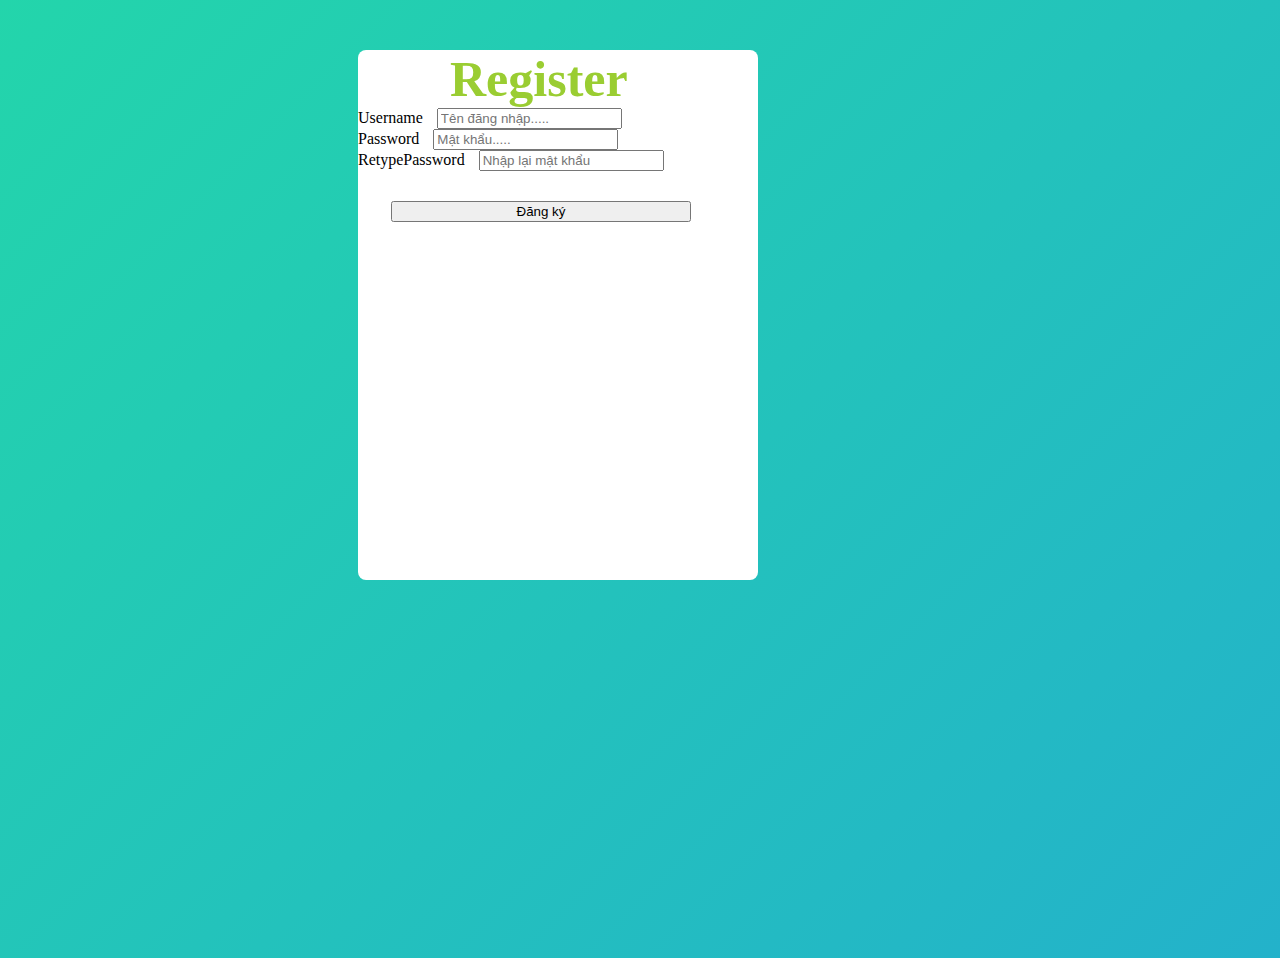
<file: test/DangKy.html>
<!DOCTYPE html>
<html>
<head>
	<meta charset="utf-8">
	<title></title>
	<link rel="stylesheet" href="https://cdn.jsdelivr.net/npm/bootstrap@4.6.0/dist/css/bootstrap.min.css" integrity="sha384-B0vP5xmATw1+K9KRQjQERJvTumQW0nPEzvF6L/Z6nronJ3oUOFUFpCjEUQouq2+l" crossorigin="anonymous">
	<script src="https://code.jquery.com/jquery-3.5.1.slim.min.js" integrity="sha384-DfXdz2htPH0lsSSs5nCTpuj/zy4C+OGpamoFVy38MVBnE+IbbVYUew+OrCXaRkfj" crossorigin="anonymous"></script>
	<script src="https://cdn.jsdelivr.net/npm/popper.js@1.16.1/dist/umd/popper.min.js" integrity="sha384-9/reFTGAW83EW2RDu2S0VKaIzap3H66lZH81PoYlFhbGU+6BZp6G7niu735Sk7lN" crossorigin="anonymous"></script>
	<script src="https://cdn.jsdelivr.net/npm/bootstrap@4.6.0/dist/js/bootstrap.min.js" integrity="sha384-+YQ4JLhjyBLPDQt//I+STsc9iw4uQqACwlvpslubQzn4u2UU2UFM80nGisd026JF" crossorigin="anonymous"></script>

	<style type="text/css">
		body {
			background: linear-gradient(-45deg, #ee7752, #e73c7e, #23a6d5, #23d5ab);
			background-size: 400% 400%;
			animation: gradient 15s ease infinite;
			height: 100vh;
		}

		@keyframes gradient {
			0% {
				background-position: 0% 50%;
			}
			50% {
				background-position: 100% 50%;
			}
			100% {
				background-position: 0% 50%;
			}
		}		
	</style>
</head>
<body>
	
	<div class="container" style="width: 100%;height: auto;">
		<div class="row" style="width: 400px;margin-left: 350px;height: 530px;">
			<div class="col" style=" height: 530px; margin-top: 50px;border-radius: 8px;background-color: white;">
				<form action="DangKy.php" method="POST" role="form" style="margin-top: 50px;">
					<legend style="margin-left: 90px; font-weight: 700;font-size: 50px; color: yellowgreen;">Register</legend>
					<div class="form-group" style="width: 350px;">
						<label style="margin-top: 30px;">Username</label>
						<input type="text" class="form-control" id="formGroupExampleInput" placeholder="Tên đăng nhập....." name="username" style=" margin-left: 10px;">
					</div>
					<div class="form-group" style="width: 350px;">	
						<label>Password</label>
						<input type="password" class="form-control" id="formGroupExampleInput2" placeholder="Mật khẩu....." name="password" style="margin-left: 10px;">
					</div>
					<div class="form-group" style="width: 350px;">
						<label>RetypePassword</label>
					<input  class="form-control" name="retypepassword" placeholder="Nhập lại mật khẩu" type="password" style="margin-left: 10px;"> 
					</div>
					<button type="submit" class="btn btn-lg btn-primary btn-block" name="DangKy" style="width: 300px; margin-left: 33px; margin-top: 30px;">Đăng ký</button>
				</form>
			</div>
		</div>
	</div>
	
</body>
</html>
</file>
<file: themify-icons/demo-files/demo.css>
body {
	font: normal 1em/1.5em Arial, Helvetica, sans-serif;
	max-width: 90%;
	margin: 30px auto 0;
}
h1, h3 {
	font-weight: normal;
}
h3 {
	font-size: 1.4;
	text-transform: uppercase;
	letter-spacing: 1px;
}

.icon-section {
	margin: 0 0 3em;
	clear: both;
	overflow: hidden;
}
.icon-container {
	width: 240px; 
	padding: .7em 0;
	float: left; 
	position: relative;
	text-align: left;
}
.icon-container [class^="ti-"], 
.icon-container [class*=" ti-"] {
	color: #000;
	position: absolute;
	margin-top: 3px;
	transition: .3s;
}
.icon-container:hover [class^="ti-"],
.icon-container:hover [class*=" ti-"] {
	font-size: 2.2em;
	margin-top: -5px;
}
.icon-container:hover .icon-name {
	color: #000;
}
.icon-name {
	color: #aaa;
	margin-left: 35px;
	font-size: .8em;
	transition: .3s;
}
.icon-container:hover .icon-name {
	margin-left: 45px;
}
</file>
<file: themify-icons/themify-icons.css>
@font-face {
	font-family: 'themify';
	src:url('fonts/themify.eot?-fvbane');
	src:url('fonts/themify.eot?#iefix-fvbane') format('embedded-opentype'),
		url('fonts/themify.woff?-fvbane') format('woff'),
		url('fonts/themify.ttf?-fvbane') format('truetype'),
		url('fonts/themify.svg?-fvbane#themify') format('svg');
	font-weight: normal;
	font-style: normal;
}

[class^="ti-"], [class*=" ti-"] {
	font-family: 'themify';
	speak: none;
	font-style: normal;
	font-weight: normal;
	font-variant: normal;
	text-transform: none;
	line-height: 1;

	/* Better Font Rendering =========== */
	-webkit-font-smoothing: antialiased;
	-moz-osx-font-smoothing: grayscale;
}

.ti-wand:before {
	content: "\e600";
}
.ti-volume:before {
	content: "\e601";
}
.ti-user:before {
	content: "\e602";
}
.ti-unlock:before {
	content: "\e603";
}
.ti-unlink:before {
	content: "\e604";
}
.ti-trash:before {
	content: "\e605";
}
.ti-thought:before {
	content: "\e606";
}
.ti-target:before {
	content: "\e607";
}
.ti-tag:before {
	content: "\e608";
}
.ti-tablet:before {
	content: "\e609";
}
.ti-star:before {
	content: "\e60a";
}
.ti-spray:before {
	content: "\e60b";
}
.ti-signal:before {
	content: "\e60c";
}
.ti-shopping-cart:before {
	content: "\e60d";
}
.ti-shopping-cart-full:before {
	content: "\e60e";
}
.ti-settings:before {
	content: "\e60f";
}
.ti-search:before {
	content: "\e610";
}
.ti-zoom-in:before {
	content: "\e611";
}
.ti-zoom-out:before {
	content: "\e612";
}
.ti-cut:before {
	content: "\e613";
}
.ti-ruler:before {
	content: "\e614";
}
.ti-ruler-pencil:before {
	content: "\e615";
}
.ti-ruler-alt:before {
	content: "\e616";
}
.ti-bookmark:before {
	content: "\e617";
}
.ti-bookmark-alt:before {
	content: "\e618";
}
.ti-reload:before {
	content: "\e619";
}
.ti-plus:before {
	content: "\e61a";
}
.ti-pin:before {
	content: "\e61b";
}
.ti-pencil:before {
	content: "\e61c";
}
.ti-pencil-alt:before {
	content: "\e61d";
}
.ti-paint-roller:before {
	content: "\e61e";
}
.ti-paint-bucket:before {
	content: "\e61f";
}
.ti-na:before {
	content: "\e620";
}
.ti-mobile:before {
	content: "\e621";
}
.ti-minus:before {
	content: "\e622";
}
.ti-medall:before {
	content: "\e623";
}
.ti-medall-alt:before {
	content: "\e624";
}
.ti-marker:before {
	content: "\e625";
}
.ti-marker-alt:before {
	content: "\e626";
}
.ti-arrow-up:before {
	content: "\e627";
}
.ti-arrow-right:before {
	content: "\e628";
}
.ti-arrow-left:before {
	content: "\e629";
}
.ti-arrow-down:before {
	content: "\e62a";
}
.ti-lock:before {
	content: "\e62b";
}
.ti-location-arrow:before {
	content: "\e62c";
}
.ti-link:before {
	content: "\e62d";
}
.ti-layout:before {
	content: "\e62e";
}
.ti-layers:before {
	content: "\e62f";
}
.ti-layers-alt:before {
	content: "\e630";
}
.ti-key:before {
	content: "\e631";
}
.ti-import:before {
	content: "\e632";
}
.ti-image:before {
	content: "\e633";
}
.ti-heart:before {
	content: "\e634";
}
.ti-heart-broken:before {
	content: "\e635";
}
.ti-hand-stop:before {
	content: "\e636";
}
.ti-hand-open:before {
	content: "\e637";
}
.ti-hand-drag:before {
	content: "\e638";
}
.ti-folder:before {
	content: "\e639";
}
.ti-flag:before {
	content: "\e63a";
}
.ti-flag-alt:before {
	content: "\e63b";
}
.ti-flag-alt-2:before {
	content: "\e63c";
}
.ti-eye:before {
	content: "\e63d";
}
.ti-export:before {
	content: "\e63e";
}
.ti-exchange-vertical:before {
	content: "\e63f";
}
.ti-desktop:before {
	content: "\e640";
}
.ti-cup:before {
	content: "\e641";
}
.ti-crown:before {
	content: "\e642";
}
.ti-comments:before {
	content: "\e643";
}
.ti-comment:before {
	content: "\e644";
}
.ti-comment-alt:before {
	content: "\e645";
}
.ti-close:before {
	content: "\e646";
}
.ti-clip:before {
	content: "\e647";
}
.ti-angle-up:before {
	content: "\e648";
}
.ti-angle-right:before {
	content: "\e649";
}
.ti-angle-left:before {
	content: "\e64a";
}
.ti-angle-down:before {
	content: "\e64b";
}
.ti-check:before {
	content: "\e64c";
}
.ti-check-box:before {
	content: "\e64d";
}
.ti-camera:before {
	content: "\e64e";
}
.ti-announcement:before {
	content: "\e64f";
}
.ti-brush:before {
	content: "\e650";
}
.ti-briefcase:before {
	content: "\e651";
}
.ti-bolt:before {
	content: "\e652";
}
.ti-bolt-alt:before {
	content: "\e653";
}
.ti-blackboard:before {
	content: "\e654";
}
.ti-bag:before {
	content: "\e655";
}
.ti-move:before {
	content: "\e656";
}
.ti-arrows-vertical:before {
	content: "\e657";
}
.ti-arrows-horizontal:before {
	content: "\e658";
}
.ti-fullscreen:before {
	content: "\e659";
}
.ti-arrow-top-right:before {
	content: "\e65a";
}
.ti-arrow-top-left:before {
	content: "\e65b";
}
.ti-arrow-circle-up:before {
	content: "\e65c";
}
.ti-arrow-circle-right:before {
	content: "\e65d";
}
.ti-arrow-circle-left:before {
	content: "\e65e";
}
.ti-arrow-circle-down:before {
	content: "\e65f";
}
.ti-angle-double-up:before {
	content: "\e660";
}
.ti-angle-double-right:before {
	content: "\e661";
}
.ti-angle-double-left:before {
	content: "\e662";
}
.ti-angle-double-down:before {
	content: "\e663";
}
.ti-zip:before {
	content: "\e664";
}
.ti-world:before {
	content: "\e665";
}
.ti-wheelchair:before {
	content: "\e666";
}
.ti-view-list:before {
	content: "\e667";
}
.ti-view-list-alt:before {
	content: "\e668";
}
.ti-view-grid:before {
	content: "\e669";
}
.ti-uppercase:before {
	content: "\e66a";
}
.ti-upload:before {
	content: "\e66b";
}
.ti-underline:before {
	content: "\e66c";
}
.ti-truck:before {
	content: "\e66d";
}
.ti-timer:before {
	content: "\e66e";
}
.ti-ticket:before {
	content: "\e66f";
}
.ti-thumb-up:before {
	content: "\e670";
}
.ti-thumb-down:before {
	content: "\e671";
}
.ti-text:before {
	content: "\e672";
}
.ti-stats-up:before {
	content: "\e673";
}
.ti-stats-down:before {
	content: "\e674";
}
.ti-split-v:before {
	content: "\e675";
}
.ti-split-h:before {
	content: "\e676";
}
.ti-smallcap:before {
	content: "\e677";
}
.ti-shine:before {
	content: "\e678";
}
.ti-shift-right:before {
	content: "\e679";
}
.ti-shift-left:before {
	content: "\e67a";
}
.ti-shield:before {
	content: "\e67b";
}
.ti-notepad:before {
	content: "\e67c";
}
.ti-server:before {
	content: "\e67d";
}
.ti-quote-right:before {
	content: "\e67e";
}
.ti-quote-left:before {
	content: "\e67f";
}
.ti-pulse:before {
	content: "\e680";
}
.ti-printer:before {
	content: "\e681";
}
.ti-power-off:before {
	content: "\e682";
}
.ti-plug:before {
	content: "\e683";
}
.ti-pie-chart:before {
	content: "\e684";
}
.ti-paragraph:before {
	content: "\e685";
}
.ti-panel:before {
	content: "\e686";
}
.ti-package:before {
	content: "\e687";
}
.ti-music:before {
	content: "\e688";
}
.ti-music-alt:before {
	content: "\e689";
}
.ti-mouse:before {
	content: "\e68a";
}
.ti-mouse-alt:before {
	content: "\e68b";
}
.ti-money:before {
	content: "\e68c";
}
.ti-microphone:before {
	content: "\e68d";
}
.ti-menu:before {
	content: "\e68e";
}
.ti-menu-alt:before {
	content: "\e68f";
}
.ti-map:before {
	content: "\e690";
}
.ti-map-alt:before {
	content: "\e691";
}
.ti-loop:before {
	content: "\e692";
}
.ti-location-pin:before {
	content: "\e693";
}
.ti-list:before {
	content: "\e694";
}
.ti-light-bulb:before {
	content: "\e695";
}
.ti-Italic:before {
	content: "\e696";
}
.ti-info:before {
	content: "\e697";
}
.ti-infinite:before {
	content: "\e698";
}
.ti-id-badge:before {
	content: "\e699";
}
.ti-hummer:before {
	content: "\e69a";
}
.ti-home:before {
	content: "\e69b";
}
.ti-help:before {
	content: "\e69c";
}
.ti-headphone:before {
	content: "\e69d";
}
.ti-harddrives:before {
	content: "\e69e";
}
.ti-harddrive:before {
	content: "\e69f";
}
.ti-gift:before {
	content: "\e6a0";
}
.ti-game:before {
	content: "\e6a1";
}
.ti-filter:before {
	content: "\e6a2";
}
.ti-files:before {
	content: "\e6a3";
}
.ti-file:before {
	content: "\e6a4";
}
.ti-eraser:before {
	content: "\e6a5";
}
.ti-envelope:before {
	content: "\e6a6";
}
.ti-download:before {
	content: "\e6a7";
}
.ti-direction:before {
	content: "\e6a8";
}
.ti-direction-alt:before {
	content: "\e6a9";
}
.ti-dashboard:before {
	content: "\e6aa";
}
.ti-control-stop:before {
	content: "\e6ab";
}
.ti-control-shuffle:before {
	content: "\e6ac";
}
.ti-control-play:before {
	content: "\e6ad";
}
.ti-control-pause:before {
	content: "\e6ae";
}
.ti-control-forward:before {
	content: "\e6af";
}
.ti-control-backward:before {
	content: "\e6b0";
}
.ti-cloud:before {
	content: "\e6b1";
}
.ti-cloud-up:before {
	content: "\e6b2";
}
.ti-cloud-down:before {
	content: "\e6b3";
}
.ti-clipboard:before {
	content: "\e6b4";
}
.ti-car:before {
	content: "\e6b5";
}
.ti-calendar:before {
	content: "\e6b6";
}
.ti-book:before {
	content: "\e6b7";
}
.ti-bell:before {
	content: "\e6b8";
}
.ti-basketball:before {
	content: "\e6b9";
}
.ti-bar-chart:before {
	content: "\e6ba";
}
.ti-bar-chart-alt:before {
	content: "\e6bb";
}
.ti-back-right:before {
	content: "\e6bc";
}
.ti-back-left:before {
	content: "\e6bd";
}
.ti-arrows-corner:before {
	content: "\e6be";
}
.ti-archive:before {
	content: "\e6bf";
}
.ti-anchor:before {
	content: "\e6c0";
}
.ti-align-right:before {
	content: "\e6c1";
}
.ti-align-left:before {
	content: "\e6c2";
}
.ti-align-justify:before {
	content: "\e6c3";
}
.ti-align-center:before {
	content: "\e6c4";
}
.ti-alert:before {
	content: "\e6c5";
}
.ti-alarm-clock:before {
	content: "\e6c6";
}
.ti-agenda:before {
	content: "\e6c7";
}
.ti-write:before {
	content: "\e6c8";
}
.ti-window:before {
	content: "\e6c9";
}
.ti-widgetized:before {
	content: "\e6ca";
}
.ti-widget:before {
	content: "\e6cb";
}
.ti-widget-alt:before {
	content: "\e6cc";
}
.ti-wallet:before {
	content: "\e6cd";
}
.ti-video-clapper:before {
	content: "\e6ce";
}
.ti-video-camera:before {
	content: "\e6cf";
}
.ti-vector:before {
	content: "\e6d0";
}
.ti-themify-logo:before {
	content: "\e6d1";
}
.ti-themify-favicon:before {
	content: "\e6d2";
}
.ti-themify-favicon-alt:before {
	content: "\e6d3";
}
.ti-support:before {
	content: "\e6d4";
}
.ti-stamp:before {
	content: "\e6d5";
}
.ti-split-v-alt:before {
	content: "\e6d6";
}
.ti-slice:before {
	content: "\e6d7";
}
.ti-shortcode:before {
	content: "\e6d8";
}
.ti-shift-right-alt:before {
	content: "\e6d9";
}
.ti-shift-left-alt:before {
	content: "\e6da";
}
.ti-ruler-alt-2:before {
	content: "\e6db";
}
.ti-receipt:before {
	content: "\e6dc";
}
.ti-pin2:before {
	content: "\e6dd";
}
.ti-pin-alt:before {
	content: "\e6de";
}
.ti-pencil-alt2:before {
	content: "\e6df";
}
.ti-palette:before {
	content: "\e6e0";
}
.ti-more:before {
	content: "\e6e1";
}
.ti-more-alt:before {
	content: "\e6e2";
}
.ti-microphone-alt:before {
	content: "\e6e3";
}
.ti-magnet:before {
	content: "\e6e4";
}
.ti-line-double:before {
	content: "\e6e5";
}
.ti-line-dotted:before {
	content: "\e6e6";
}
.ti-line-dashed:before {
	content: "\e6e7";
}
.ti-layout-width-full:before {
	content: "\e6e8";
}
.ti-layout-width-default:before {
	content: "\e6e9";
}
.ti-layout-width-default-alt:before {
	content: "\e6ea";
}
.ti-layout-tab:before {
	content: "\e6eb";
}
.ti-layout-tab-window:before {
	content: "\e6ec";
}
.ti-layout-tab-v:before {
	content: "\e6ed";
}
.ti-layout-tab-min:before {
	content: "\e6ee";
}
.ti-layout-slider:before {
	content: "\e6ef";
}
.ti-layout-slider-alt:before {
	content: "\e6f0";
}
.ti-layout-sidebar-right:before {
	content: "\e6f1";
}
.ti-layout-sidebar-none:before {
	content: "\e6f2";
}
.ti-layout-sidebar-left:before {
	content: "\e6f3";
}
.ti-layout-placeholder:before {
	content: "\e6f4";
}
.ti-layout-menu:before {
	content: "\e6f5";
}
.ti-layout-menu-v:before {
	content: "\e6f6";
}
.ti-layout-menu-separated:before {
	content: "\e6f7";
}
.ti-layout-menu-full:before {
	content: "\e6f8";
}
.ti-layout-media-right-alt:before {
	content: "\e6f9";
}
.ti-layout-media-right:before {
	content: "\e6fa";
}
.ti-layout-media-overlay:before {
	content: "\e6fb";
}
.ti-layout-media-overlay-alt:before {
	content: "\e6fc";
}
.ti-layout-media-overlay-alt-2:before {
	content: "\e6fd";
}
.ti-layout-media-left-alt:before {
	content: "\e6fe";
}
.ti-layout-media-left:before {
	content: "\e6ff";
}
.ti-layout-media-center-alt:before {
	content: "\e700";
}
.ti-layout-media-center:before {
	content: "\e701";
}
.ti-layout-list-thumb:before {
	content: "\e702";
}
.ti-layout-list-thumb-alt:before {
	content: "\e703";
}
.ti-layout-list-post:before {
	content: "\e704";
}
.ti-layout-list-large-image:before {
	content: "\e705";
}
.ti-layout-line-solid:before {
	content: "\e706";
}
.ti-layout-grid4:before {
	content: "\e707";
}
.ti-layout-grid3:before {
	content: "\e708";
}
.ti-layout-grid2:before {
	content: "\e709";
}
.ti-layout-grid2-thumb:before {
	content: "\e70a";
}
.ti-layout-cta-right:before {
	content: "\e70b";
}
.ti-layout-cta-left:before {
	content: "\e70c";
}
.ti-layout-cta-center:before {
	content: "\e70d";
}
.ti-layout-cta-btn-right:before {
	content: "\e70e";
}
.ti-layout-cta-btn-left:before {
	content: "\e70f";
}
.ti-layout-column4:before {
	content: "\e710";
}
.ti-layout-column3:before {
	content: "\e711";
}
.ti-layout-column2:before {
	content: "\e712";
}
.ti-layout-accordion-separated:before {
	content: "\e713";
}
.ti-layout-accordion-merged:before {
	content: "\e714";
}
.ti-layout-accordion-list:before {
	content: "\e715";
}
.ti-ink-pen:before {
	content: "\e716";
}
.ti-info-alt:before {
	content: "\e717";
}
.ti-help-alt:before {
	content: "\e718";
}
.ti-headphone-alt:before {
	content: "\e719";
}
.ti-hand-point-up:before {
	content: "\e71a";
}
.ti-hand-point-right:before {
	content: "\e71b";
}
.ti-hand-point-left:before {
	content: "\e71c";
}
.ti-hand-point-down:before {
	content: "\e71d";
}
.ti-gallery:before {
	content: "\e71e";
}
.ti-face-smile:before {
	content: "\e71f";
}
.ti-face-sad:before {
	content: "\e720";
}
.ti-credit-card:before {
	content: "\e721";
}
.ti-control-skip-forward:before {
	content: "\e722";
}
.ti-control-skip-backward:before {
	content: "\e723";
}
.ti-control-record:before {
	content: "\e724";
}
.ti-control-eject:before {
	content: "\e725";
}
.ti-comments-smiley:before {
	content: "\e726";
}
.ti-brush-alt:before {
	content: "\e727";
}
.ti-youtube:before {
	content: "\e728";
}
.ti-vimeo:before {
	content: "\e729";
}
.ti-twitter:before {
	content: "\e72a";
}
.ti-time:before {
	content: "\e72b";
}
.ti-tumblr:before {
	content: "\e72c";
}
.ti-skype:before {
	content: "\e72d";
}
.ti-share:before {
	content: "\e72e";
}
.ti-share-alt:before {
	content: "\e72f";
}
.ti-rocket:before {
	content: "\e730";
}
.ti-pinterest:before {
	content: "\e731";
}
.ti-new-window:before {
	content: "\e732";
}
.ti-microsoft:before {
	content: "\e733";
}
.ti-list-ol:before {
	content: "\e734";
}
.ti-linkedin:before {
	content: "\e735";
}
.ti-layout-sidebar-2:before {
	content: "\e736";
}
.ti-layout-grid4-alt:before {
	content: "\e737";
}
.ti-layout-grid3-alt:before {
	content: "\e738";
}
.ti-layout-grid2-alt:before {
	content: "\e739";
}
.ti-layout-column4-alt:before {
	content: "\e73a";
}
.ti-layout-column3-alt:before {
	content: "\e73b";
}
.ti-layout-column2-alt:before {
	content: "\e73c";
}
.ti-instagram:before {
	content: "\e73d";
}
.ti-google:before {
	content: "\e73e";
}
.ti-github:before {
	content: "\e73f";
}
.ti-flickr:before {
	content: "\e740";
}
.ti-facebook:before {
	content: "\e741";
}
.ti-dropbox:before {
	content: "\e742";
}
.ti-dribbble:before {
	content: "\e743";
}
.ti-apple:before {
	content: "\e744";
}
.ti-android:before {
	content: "\e745";
}
.ti-save:before {
	content: "\e746";
}
.ti-save-alt:before {
	content: "\e747";
}
.ti-yahoo:before {
	content: "\e748";
}
.ti-wordpress:before {
	content: "\e749";
}
.ti-vimeo-alt:before {
	content: "\e74a";
}
.ti-twitter-alt:before {
	content: "\e74b";
}
.ti-tumblr-alt:before {
	content: "\e74c";
}
.ti-trello:before {
	content: "\e74d";
}
.ti-stack-overflow:before {
	content: "\e74e";
}
.ti-soundcloud:before {
	content: "\e74f";
}
.ti-sharethis:before {
	content: "\e750";
}
.ti-sharethis-alt:before {
	content: "\e751";
}
.ti-reddit:before {
	content: "\e752";
}
.ti-pinterest-alt:before {
	content: "\e753";
}
.ti-microsoft-alt:before {
	content: "\e754";
}
.ti-linux:before {
	content: "\e755";
}
.ti-jsfiddle:before {
	content: "\e756";
}
.ti-joomla:before {
	content: "\e757";
}
.ti-html5:before {
	content: "\e758";
}
.ti-flickr-alt:before {
	content: "\e759";
}
.ti-email:before {
	content: "\e75a";
}
.ti-drupal:before {
	content: "\e75b";
}
.ti-dropbox-alt:before {
	content: "\e75c";
}
.ti-css3:before {
	content: "\e75d";
}
.ti-rss:before {
	content: "\e75e";
}
.ti-rss-alt:before {
	content: "\e75f";
}
</file>
<file: themify-icons/ie7/ie7.css>
.ti-wand {
	*zoom: expression(this.runtimeStyle['zoom'] = '1', this.innerHTML = '&#xe600;');
}
.ti-volume {
	*zoom: expression(this.runtimeStyle['zoom'] = '1', this.innerHTML = '&#xe601;');
}
.ti-user {
	*zoom: expression(this.runtimeStyle['zoom'] = '1', this.innerHTML = '&#xe602;');
}
.ti-unlock {
	*zoom: expression(this.runtimeStyle['zoom'] = '1', this.innerHTML = '&#xe603;');
}
.ti-unlink {
	*zoom: expression(this.runtimeStyle['zoom'] = '1', this.innerHTML = '&#xe604;');
}
.ti-trash {
	*zoom: expression(this.runtimeStyle['zoom'] = '1', this.innerHTML = '&#xe605;');
}
.ti-thought {
	*zoom: expression(this.runtimeStyle['zoom'] = '1', this.innerHTML = '&#xe606;');
}
.ti-target {
	*zoom: expression(this.runtimeStyle['zoom'] = '1', this.innerHTML = '&#xe607;');
}
.ti-tag {
	*zoom: expression(this.runtimeStyle['zoom'] = '1', this.innerHTML = '&#xe608;');
}
.ti-tablet {
	*zoom: expression(this.runtimeStyle['zoom'] = '1', this.innerHTML = '&#xe609;');
}
.ti-star {
	*zoom: expression(this.runtimeStyle['zoom'] = '1', this.innerHTML = '&#xe60a;');
}
.ti-spray {
	*zoom: expression(this.runtimeStyle['zoom'] = '1', this.innerHTML = '&#xe60b;');
}
.ti-signal {
	*zoom: expression(this.runtimeStyle['zoom'] = '1', this.innerHTML = '&#xe60c;');
}
.ti-shopping-cart {
	*zoom: expression(this.runtimeStyle['zoom'] = '1', this.innerHTML = '&#xe60d;');
}
.ti-shopping-cart-full {
	*zoom: expression(this.runtimeStyle['zoom'] = '1', this.innerHTML = '&#xe60e;');
}
.ti-settings {
	*zoom: expression(this.runtimeStyle['zoom'] = '1', this.innerHTML = '&#xe60f;');
}
.ti-search {
	*zoom: expression(this.runtimeStyle['zoom'] = '1', this.innerHTML = '&#xe610;');
}
.ti-zoom-in {
	*zoom: expression(this.runtimeStyle['zoom'] = '1', this.innerHTML = '&#xe611;');
}
.ti-zoom-out {
	*zoom: expression(this.runtimeStyle['zoom'] = '1', this.innerHTML = '&#xe612;');
}
.ti-cut {
	*zoom: expression(this.runtimeStyle['zoom'] = '1', this.innerHTML = '&#xe613;');
}
.ti-ruler {
	*zoom: expression(this.runtimeStyle['zoom'] = '1', this.innerHTML = '&#xe614;');
}
.ti-ruler-pencil {
	*zoom: expression(this.runtimeStyle['zoom'] = '1', this.innerHTML = '&#xe615;');
}
.ti-ruler-alt {
	*zoom: expression(this.runtimeStyle['zoom'] = '1', this.innerHTML = '&#xe616;');
}
.ti-bookmark {
	*zoom: expression(this.runtimeStyle['zoom'] = '1', this.innerHTML = '&#xe617;');
}
.ti-bookmark-alt {
	*zoom: expression(this.runtimeStyle['zoom'] = '1', this.innerHTML = '&#xe618;');
}
.ti-reload {
	*zoom: expression(this.runtimeStyle['zoom'] = '1', this.innerHTML = '&#xe619;');
}
.ti-plus {
	*zoom: expression(this.runtimeStyle['zoom'] = '1', this.innerHTML = '&#xe61a;');
}
.ti-pin {
	*zoom: expression(this.runtimeStyle['zoom'] = '1', this.innerHTML = '&#xe61b;');
}
.ti-pencil {
	*zoom: expression(this.runtimeStyle['zoom'] = '1', this.innerHTML = '&#xe61c;');
}
.ti-pencil-alt {
	*zoom: expression(this.runtimeStyle['zoom'] = '1', this.innerHTML = '&#xe61d;');
}
.ti-paint-roller {
	*zoom: expression(this.runtimeStyle['zoom'] = '1', this.innerHTML = '&#xe61e;');
}
.ti-paint-bucket {
	*zoom: expression(this.runtimeStyle['zoom'] = '1', this.innerHTML = '&#xe61f;');
}
.ti-na {
	*zoom: expression(this.runtimeStyle['zoom'] = '1', this.innerHTML = '&#xe620;');
}
.ti-mobile {
	*zoom: expression(this.runtimeStyle['zoom'] = '1', this.innerHTML = '&#xe621;');
}
.ti-minus {
	*zoom: expression(this.runtimeStyle['zoom'] = '1', this.innerHTML = '&#xe622;');
}
.ti-medall {
	*zoom: expression(this.runtimeStyle['zoom'] = '1', this.innerHTML = '&#xe623;');
}
.ti-medall-alt {
	*zoom: expression(this.runtimeStyle['zoom'] = '1', this.innerHTML = '&#xe624;');
}
.ti-marker {
	*zoom: expression(this.runtimeStyle['zoom'] = '1', this.innerHTML = '&#xe625;');
}
.ti-marker-alt {
	*zoom: expression(this.runtimeStyle['zoom'] = '1', this.innerHTML = '&#xe626;');
}
.ti-arrow-up {
	*zoom: expression(this.runtimeStyle['zoom'] = '1', this.innerHTML = '&#xe627;');
}
.ti-arrow-right {
	*zoom: expression(this.runtimeStyle['zoom'] = '1', this.innerHTML = '&#xe628;');
}
.ti-arrow-left {
	*zoom: expression(this.runtimeStyle['zoom'] = '1', this.innerHTML = '&#xe629;');
}
.ti-arrow-down {
	*zoom: expression(this.runtimeStyle['zoom'] = '1', this.innerHTML = '&#xe62a;');
}
.ti-lock {
	*zoom: expression(this.runtimeStyle['zoom'] = '1', this.innerHTML = '&#xe62b;');
}
.ti-location-arrow {
	*zoom: expression(this.runtimeStyle['zoom'] = '1', this.innerHTML = '&#xe62c;');
}
.ti-link {
	*zoom: expression(this.runtimeStyle['zoom'] = '1', this.innerHTML = '&#xe62d;');
}
.ti-layout {
	*zoom: expression(this.runtimeStyle['zoom'] = '1', this.innerHTML = '&#xe62e;');
}
.ti-layers {
	*zoom: expression(this.runtimeStyle['zoom'] = '1', this.innerHTML = '&#xe62f;');
}
.ti-layers-alt {
	*zoom: expression(this.runtimeStyle['zoom'] = '1', this.innerHTML = '&#xe630;');
}
.ti-key {
	*zoom: expression(this.runtimeStyle['zoom'] = '1', this.innerHTML = '&#xe631;');
}
.ti-import {
	*zoom: expression(this.runtimeStyle['zoom'] = '1', this.innerHTML = '&#xe632;');
}
.ti-image {
	*zoom: expression(this.runtimeStyle['zoom'] = '1', this.innerHTML = '&#xe633;');
}
.ti-heart {
	*zoom: expression(this.runtimeStyle['zoom'] = '1', this.innerHTML = '&#xe634;');
}
.ti-heart-broken {
	*zoom: expression(this.runtimeStyle['zoom'] = '1', this.innerHTML = '&#xe635;');
}
.ti-hand-stop {
	*zoom: expression(this.runtimeStyle['zoom'] = '1', this.innerHTML = '&#xe636;');
}
.ti-hand-open {
	*zoom: expression(this.runtimeStyle['zoom'] = '1', this.innerHTML = '&#xe637;');
}
.ti-hand-drag {
	*zoom: expression(this.runtimeStyle['zoom'] = '1', this.innerHTML = '&#xe638;');
}
.ti-folder {
	*zoom: expression(this.runtimeStyle['zoom'] = '1', this.innerHTML = '&#xe639;');
}
.ti-flag {
	*zoom: expression(this.runtimeStyle['zoom'] = '1', this.innerHTML = '&#xe63a;');
}
.ti-flag-alt {
	*zoom: expression(this.runtimeStyle['zoom'] = '1', this.innerHTML = '&#xe63b;');
}
.ti-flag-alt-2 {
	*zoom: expression(this.runtimeStyle['zoom'] = '1', this.innerHTML = '&#xe63c;');
}
.ti-eye {
	*zoom: expression(this.runtimeStyle['zoom'] = '1', this.innerHTML = '&#xe63d;');
}
.ti-export {
	*zoom: expression(this.runtimeStyle['zoom'] = '1', this.innerHTML = '&#xe63e;');
}
.ti-exchange-vertical {
	*zoom: expression(this.runtimeStyle['zoom'] = '1', this.innerHTML = '&#xe63f;');
}
.ti-desktop {
	*zoom: expression(this.runtimeStyle['zoom'] = '1', this.innerHTML = '&#xe640;');
}
.ti-cup {
	*zoom: expression(this.runtimeStyle['zoom'] = '1', this.innerHTML = '&#xe641;');
}
.ti-crown {
	*zoom: expression(this.runtimeStyle['zoom'] = '1', this.innerHTML = '&#xe642;');
}
.ti-comments {
	*zoom: expression(this.runtimeStyle['zoom'] = '1', this.innerHTML = '&#xe643;');
}
.ti-comment {
	*zoom: expression(this.runtimeStyle['zoom'] = '1', this.innerHTML = '&#xe644;');
}
.ti-comment-alt {
	*zoom: expression(this.runtimeStyle['zoom'] = '1', this.innerHTML = '&#xe645;');
}
.ti-close {
	*zoom: expression(this.runtimeStyle['zoom'] = '1', this.innerHTML = '&#xe646;');
}
.ti-clip {
	*zoom: expression(this.runtimeStyle['zoom'] = '1', this.innerHTML = '&#xe647;');
}
.ti-angle-up {
	*zoom: expression(this.runtimeStyle['zoom'] = '1', this.innerHTML = '&#xe648;');
}
.ti-angle-right {
	*zoom: expression(this.runtimeStyle['zoom'] = '1', this.innerHTML = '&#xe649;');
}
.ti-angle-left {
	*zoom: expression(this.runtimeStyle['zoom'] = '1', this.innerHTML = '&#xe64a;');
}
.ti-angle-down {
	*zoom: expression(this.runtimeStyle['zoom'] = '1', this.innerHTML = '&#xe64b;');
}
.ti-check {
	*zoom: expression(this.runtimeStyle['zoom'] = '1', this.innerHTML = '&#xe64c;');
}
.ti-check-box {
	*zoom: expression(this.runtimeStyle['zoom'] = '1', this.innerHTML = '&#xe64d;');
}
.ti-camera {
	*zoom: expression(this.runtimeStyle['zoom'] = '1', this.innerHTML = '&#xe64e;');
}
.ti-announcement {
	*zoom: expression(this.runtimeStyle['zoom'] = '1', this.innerHTML = '&#xe64f;');
}
.ti-brush {
	*zoom: expression(this.runtimeStyle['zoom'] = '1', this.innerHTML = '&#xe650;');
}
.ti-briefcase {
	*zoom: expression(this.runtimeStyle['zoom'] = '1', this.innerHTML = '&#xe651;');
}
.ti-bolt {
	*zoom: expression(this.runtimeStyle['zoom'] = '1', this.innerHTML = '&#xe652;');
}
.ti-bolt-alt {
	*zoom: expression(this.runtimeStyle['zoom'] = '1', this.innerHTML = '&#xe653;');
}
.ti-blackboard {
	*zoom: expression(this.runtimeStyle['zoom'] = '1', this.innerHTML = '&#xe654;');
}
.ti-bag {
	*zoom: expression(this.runtimeStyle['zoom'] = '1', this.innerHTML = '&#xe655;');
}
.ti-move {
	*zoom: expression(this.runtimeStyle['zoom'] = '1', this.innerHTML = '&#xe656;');
}
.ti-arrows-vertical {
	*zoom: expression(this.runtimeStyle['zoom'] = '1', this.innerHTML = '&#xe657;');
}
.ti-arrows-horizontal {
	*zoom: expression(this.runtimeStyle['zoom'] = '1', this.innerHTML = '&#xe658;');
}
.ti-fullscreen {
	*zoom: expression(this.runtimeStyle['zoom'] = '1', this.innerHTML = '&#xe659;');
}
.ti-arrow-top-right {
	*zoom: expression(this.runtimeStyle['zoom'] = '1', this.innerHTML = '&#xe65a;');
}
.ti-arrow-top-left {
	*zoom: expression(this.runtimeStyle['zoom'] = '1', this.innerHTML = '&#xe65b;');
}
.ti-arrow-circle-up {
	*zoom: expression(this.runtimeStyle['zoom'] = '1', this.innerHTML = '&#xe65c;');
}
.ti-arrow-circle-right {
	*zoom: expression(this.runtimeStyle['zoom'] = '1', this.innerHTML = '&#xe65d;');
}
.ti-arrow-circle-left {
	*zoom: expression(this.runtimeStyle['zoom'] = '1', this.innerHTML = '&#xe65e;');
}
.ti-arrow-circle-down {
	*zoom: expression(this.runtimeStyle['zoom'] = '1', this.innerHTML = '&#xe65f;');
}
.ti-angle-double-up {
	*zoom: expression(this.runtimeStyle['zoom'] = '1', this.innerHTML = '&#xe660;');
}
.ti-angle-double-right {
	*zoom: expression(this.runtimeStyle['zoom'] = '1', this.innerHTML = '&#xe661;');
}
.ti-angle-double-left {
	*zoom: expression(this.runtimeStyle['zoom'] = '1', this.innerHTML = '&#xe662;');
}
.ti-angle-double-down {
	*zoom: expression(this.runtimeStyle['zoom'] = '1', this.innerHTML = '&#xe663;');
}
.ti-zip {
	*zoom: expression(this.runtimeStyle['zoom'] = '1', this.innerHTML = '&#xe664;');
}
.ti-world {
	*zoom: expression(this.runtimeStyle['zoom'] = '1', this.innerHTML = '&#xe665;');
}
.ti-wheelchair {
	*zoom: expression(this.runtimeStyle['zoom'] = '1', this.innerHTML = '&#xe666;');
}
.ti-view-list {
	*zoom: expression(this.runtimeStyle['zoom'] = '1', this.innerHTML = '&#xe667;');
}
.ti-view-list-alt {
	*zoom: expression(this.runtimeStyle['zoom'] = '1', this.innerHTML = '&#xe668;');
}
.ti-view-grid {
	*zoom: expression(this.runtimeStyle['zoom'] = '1', this.innerHTML = '&#xe669;');
}
.ti-uppercase {
	*zoom: expression(this.runtimeStyle['zoom'] = '1', this.innerHTML = '&#xe66a;');
}
.ti-upload {
	*zoom: expression(this.runtimeStyle['zoom'] = '1', this.innerHTML = '&#xe66b;');
}
.ti-underline {
	*zoom: expression(this.runtimeStyle['zoom'] = '1', this.innerHTML = '&#xe66c;');
}
.ti-truck {
	*zoom: expression(this.runtimeStyle['zoom'] = '1', this.innerHTML = '&#xe66d;');
}
.ti-timer {
	*zoom: expression(this.runtimeStyle['zoom'] = '1', this.innerHTML = '&#xe66e;');
}
.ti-ticket {
	*zoom: expression(this.runtimeStyle['zoom'] = '1', this.innerHTML = '&#xe66f;');
}
.ti-thumb-up {
	*zoom: expression(this.runtimeStyle['zoom'] = '1', this.innerHTML = '&#xe670;');
}
.ti-thumb-down {
	*zoom: expression(this.runtimeStyle['zoom'] = '1', this.innerHTML = '&#xe671;');
}
.ti-text {
	*zoom: expression(this.runtimeStyle['zoom'] = '1', this.innerHTML = '&#xe672;');
}
.ti-stats-up {
	*zoom: expression(this.runtimeStyle['zoom'] = '1', this.innerHTML = '&#xe673;');
}
.ti-stats-down {
	*zoom: expression(this.runtimeStyle['zoom'] = '1', this.innerHTML = '&#xe674;');
}
.ti-split-v {
	*zoom: expression(this.runtimeStyle['zoom'] = '1', this.innerHTML = '&#xe675;');
}
.ti-split-h {
	*zoom: expression(this.runtimeStyle['zoom'] = '1', this.innerHTML = '&#xe676;');
}
.ti-smallcap {
	*zoom: expression(this.runtimeStyle['zoom'] = '1', this.innerHTML = '&#xe677;');
}
.ti-shine {
	*zoom: expression(this.runtimeStyle['zoom'] = '1', this.innerHTML = '&#xe678;');
}
.ti-shift-right {
	*zoom: expression(this.runtimeStyle['zoom'] = '1', this.innerHTML = '&#xe679;');
}
.ti-shift-left {
	*zoom: expression(this.runtimeStyle['zoom'] = '1', this.innerHTML = '&#xe67a;');
}
.ti-shield {
	*zoom: expression(this.runtimeStyle['zoom'] = '1', this.innerHTML = '&#xe67b;');
}
.ti-notepad {
	*zoom: expression(this.runtimeStyle['zoom'] = '1', this.innerHTML = '&#xe67c;');
}
.ti-server {
	*zoom: expression(this.runtimeStyle['zoom'] = '1', this.innerHTML = '&#xe67d;');
}
.ti-quote-right {
	*zoom: expression(this.runtimeStyle['zoom'] = '1', this.innerHTML = '&#xe67e;');
}
.ti-quote-left {
	*zoom: expression(this.runtimeStyle['zoom'] = '1', this.innerHTML = '&#xe67f;');
}
.ti-pulse {
	*zoom: expression(this.runtimeStyle['zoom'] = '1', this.innerHTML = '&#xe680;');
}
.ti-printer {
	*zoom: expression(this.runtimeStyle['zoom'] = '1', this.innerHTML = '&#xe681;');
}
.ti-power-off {
	*zoom: expression(this.runtimeStyle['zoom'] = '1', this.innerHTML = '&#xe682;');
}
.ti-plug {
	*zoom: expression(this.runtimeStyle['zoom'] = '1', this.innerHTML = '&#xe683;');
}
.ti-pie-chart {
	*zoom: expression(this.runtimeStyle['zoom'] = '1', this.innerHTML = '&#xe684;');
}
.ti-paragraph {
	*zoom: expression(this.runtimeStyle['zoom'] = '1', this.innerHTML = '&#xe685;');
}
.ti-panel {
	*zoom: expression(this.runtimeStyle['zoom'] = '1', this.innerHTML = '&#xe686;');
}
.ti-package {
	*zoom: expression(this.runtimeStyle['zoom'] = '1', this.innerHTML = '&#xe687;');
}
.ti-music {
	*zoom: expression(this.runtimeStyle['zoom'] = '1', this.innerHTML = '&#xe688;');
}
.ti-music-alt {
	*zoom: expression(this.runtimeStyle['zoom'] = '1', this.innerHTML = '&#xe689;');
}
.ti-mouse {
	*zoom: expression(this.runtimeStyle['zoom'] = '1', this.innerHTML = '&#xe68a;');
}
.ti-mouse-alt {
	*zoom: expression(this.runtimeStyle['zoom'] = '1', this.innerHTML = '&#xe68b;');
}
.ti-money {
	*zoom: expression(this.runtimeStyle['zoom'] = '1', this.innerHTML = '&#xe68c;');
}
.ti-microphone {
	*zoom: expression(this.runtimeStyle['zoom'] = '1', this.innerHTML = '&#xe68d;');
}
.ti-menu {
	*zoom: expression(this.runtimeStyle['zoom'] = '1', this.innerHTML = '&#xe68e;');
}
.ti-menu-alt {
	*zoom: expression(this.runtimeStyle['zoom'] = '1', this.innerHTML = '&#xe68f;');
}
.ti-map {
	*zoom: expression(this.runtimeStyle['zoom'] = '1', this.innerHTML = '&#xe690;');
}
.ti-map-alt {
	*zoom: expression(this.runtimeStyle['zoom'] = '1', this.innerHTML = '&#xe691;');
}
.ti-loop {
	*zoom: expression(this.runtimeStyle['zoom'] = '1', this.innerHTML = '&#xe692;');
}
.ti-location-pin {
	*zoom: expression(this.runtimeStyle['zoom'] = '1', this.innerHTML = '&#xe693;');
}
.ti-list {
	*zoom: expression(this.runtimeStyle['zoom'] = '1', this.innerHTML = '&#xe694;');
}
.ti-light-bulb {
	*zoom: expression(this.runtimeStyle['zoom'] = '1', this.innerHTML = '&#xe695;');
}
.ti-Italic {
	*zoom: expression(this.runtimeStyle['zoom'] = '1', this.innerHTML = '&#xe696;');
}
.ti-info {
	*zoom: expression(this.runtimeStyle['zoom'] = '1', this.innerHTML = '&#xe697;');
}
.ti-infinite {
	*zoom: expression(this.runtimeStyle['zoom'] = '1', this.innerHTML = '&#xe698;');
}
.ti-id-badge {
	*zoom: expression(this.runtimeStyle['zoom'] = '1', this.innerHTML = '&#xe699;');
}
.ti-hummer {
	*zoom: expression(this.runtimeStyle['zoom'] = '1', this.innerHTML = '&#xe69a;');
}
.ti-home {
	*zoom: expression(this.runtimeStyle['zoom'] = '1', this.innerHTML = '&#xe69b;');
}
.ti-help {
	*zoom: expression(this.runtimeStyle['zoom'] = '1', this.innerHTML = '&#xe69c;');
}
.ti-headphone {
	*zoom: expression(this.runtimeStyle['zoom'] = '1', this.innerHTML = '&#xe69d;');
}
.ti-harddrives {
	*zoom: expression(this.runtimeStyle['zoom'] = '1', this.innerHTML = '&#xe69e;');
}
.ti-harddrive {
	*zoom: expression(this.runtimeStyle['zoom'] = '1', this.innerHTML = '&#xe69f;');
}
.ti-gift {
	*zoom: expression(this.runtimeStyle['zoom'] = '1', this.innerHTML = '&#xe6a0;');
}
.ti-game {
	*zoom: expression(this.runtimeStyle['zoom'] = '1', this.innerHTML = '&#xe6a1;');
}
.ti-filter {
	*zoom: expression(this.runtimeStyle['zoom'] = '1', this.innerHTML = '&#xe6a2;');
}
.ti-files {
	*zoom: expression(this.runtimeStyle['zoom'] = '1', this.innerHTML = '&#xe6a3;');
}
.ti-file {
	*zoom: expression(this.runtimeStyle['zoom'] = '1', this.innerHTML = '&#xe6a4;');
}
.ti-eraser {
	*zoom: expression(this.runtimeStyle['zoom'] = '1', this.innerHTML = '&#xe6a5;');
}
.ti-envelope {
	*zoom: expression(this.runtimeStyle['zoom'] = '1', this.innerHTML = '&#xe6a6;');
}
.ti-download {
	*zoom: expression(this.runtimeStyle['zoom'] = '1', this.innerHTML = '&#xe6a7;');
}
.ti-direction {
	*zoom: expression(this.runtimeStyle['zoom'] = '1', this.innerHTML = '&#xe6a8;');
}
.ti-direction-alt {
	*zoom: expression(this.runtimeStyle['zoom'] = '1', this.innerHTML = '&#xe6a9;');
}
.ti-dashboard {
	*zoom: expression(this.runtimeStyle['zoom'] = '1', this.innerHTML = '&#xe6aa;');
}
.ti-control-stop {
	*zoom: expression(this.runtimeStyle['zoom'] = '1', this.innerHTML = '&#xe6ab;');
}
.ti-control-shuffle {
	*zoom: expression(this.runtimeStyle['zoom'] = '1', this.innerHTML = '&#xe6ac;');
}
.ti-control-play {
	*zoom: expression(this.runtimeStyle['zoom'] = '1', this.innerHTML = '&#xe6ad;');
}
.ti-control-pause {
	*zoom: expression(this.runtimeStyle['zoom'] = '1', this.innerHTML = '&#xe6ae;');
}
.ti-control-forward {
	*zoom: expression(this.runtimeStyle['zoom'] = '1', this.innerHTML = '&#xe6af;');
}
.ti-control-backward {
	*zoom: expression(this.runtimeStyle['zoom'] = '1', this.innerHTML = '&#xe6b0;');
}
.ti-cloud {
	*zoom: expression(this.runtimeStyle['zoom'] = '1', this.innerHTML = '&#xe6b1;');
}
.ti-cloud-up {
	*zoom: expression(this.runtimeStyle['zoom'] = '1', this.innerHTML = '&#xe6b2;');
}
.ti-cloud-down {
	*zoom: expression(this.runtimeStyle['zoom'] = '1', this.innerHTML = '&#xe6b3;');
}
.ti-clipboard {
	*zoom: expression(this.runtimeStyle['zoom'] = '1', this.innerHTML = '&#xe6b4;');
}
.ti-car {
	*zoom: expression(this.runtimeStyle['zoom'] = '1', this.innerHTML = '&#xe6b5;');
}
.ti-calendar {
	*zoom: expression(this.runtimeStyle['zoom'] = '1', this.innerHTML = '&#xe6b6;');
}
.ti-book {
	*zoom: expression(this.runtimeStyle['zoom'] = '1', this.innerHTML = '&#xe6b7;');
}
.ti-bell {
	*zoom: expression(this.runtimeStyle['zoom'] = '1', this.innerHTML = '&#xe6b8;');
}
.ti-basketball {
	*zoom: expression(this.runtimeStyle['zoom'] = '1', this.innerHTML = '&#xe6b9;');
}
.ti-bar-chart {
	*zoom: expression(this.runtimeStyle['zoom'] = '1', this.innerHTML = '&#xe6ba;');
}
.ti-bar-chart-alt {
	*zoom: expression(this.runtimeStyle['zoom'] = '1', this.innerHTML = '&#xe6bb;');
}
.ti-back-right {
	*zoom: expression(this.runtimeStyle['zoom'] = '1', this.innerHTML = '&#xe6bc;');
}
.ti-back-left {
	*zoom: expression(this.runtimeStyle['zoom'] = '1', this.innerHTML = '&#xe6bd;');
}
.ti-arrows-corner {
	*zoom: expression(this.runtimeStyle['zoom'] = '1', this.innerHTML = '&#xe6be;');
}
.ti-archive {
	*zoom: expression(this.runtimeStyle['zoom'] = '1', this.innerHTML = '&#xe6bf;');
}
.ti-anchor {
	*zoom: expression(this.runtimeStyle['zoom'] = '1', this.innerHTML = '&#xe6c0;');
}
.ti-align-right {
	*zoom: expression(this.runtimeStyle['zoom'] = '1', this.innerHTML = '&#xe6c1;');
}
.ti-align-left {
	*zoom: expression(this.runtimeStyle['zoom'] = '1', this.innerHTML = '&#xe6c2;');
}
.ti-align-justify {
	*zoom: expression(this.runtimeStyle['zoom'] = '1', this.innerHTML = '&#xe6c3;');
}
.ti-align-center {
	*zoom: expression(this.runtimeStyle['zoom'] = '1', this.innerHTML = '&#xe6c4;');
}
.ti-alert {
	*zoom: expression(this.runtimeStyle['zoom'] = '1', this.innerHTML = '&#xe6c5;');
}
.ti-alarm-clock {
	*zoom: expression(this.runtimeStyle['zoom'] = '1', this.innerHTML = '&#xe6c6;');
}
.ti-agenda {
	*zoom: expression(this.runtimeStyle['zoom'] = '1', this.innerHTML = '&#xe6c7;');
}
.ti-write {
	*zoom: expression(this.runtimeStyle['zoom'] = '1', this.innerHTML = '&#xe6c8;');
}
.ti-window {
	*zoom: expression(this.runtimeStyle['zoom'] = '1', this.innerHTML = '&#xe6c9;');
}
.ti-widgetized {
	*zoom: expression(this.runtimeStyle['zoom'] = '1', this.innerHTML = '&#xe6ca;');
}
.ti-widget {
	*zoom: expression(this.runtimeStyle['zoom'] = '1', this.innerHTML = '&#xe6cb;');
}
.ti-widget-alt {
	*zoom: expression(this.runtimeStyle['zoom'] = '1', this.innerHTML = '&#xe6cc;');
}
.ti-wallet {
	*zoom: expression(this.runtimeStyle['zoom'] = '1', this.innerHTML = '&#xe6cd;');
}
.ti-video-clapper {
	*zoom: expression(this.runtimeStyle['zoom'] = '1', this.innerHTML = '&#xe6ce;');
}
.ti-video-camera {
	*zoom: expression(this.runtimeStyle['zoom'] = '1', this.innerHTML = '&#xe6cf;');
}
.ti-vector {
	*zoom: expression(this.runtimeStyle['zoom'] = '1', this.innerHTML = '&#xe6d0;');
}
.ti-themify-logo {
	*zoom: expression(this.runtimeStyle['zoom'] = '1', this.innerHTML = '&#xe6d1;');
}
.ti-themify-favicon {
	*zoom: expression(this.runtimeStyle['zoom'] = '1', this.innerHTML = '&#xe6d2;');
}
.ti-themify-favicon-alt {
	*zoom: expression(this.runtimeStyle['zoom'] = '1', this.innerHTML = '&#xe6d3;');
}
.ti-support {
	*zoom: expression(this.runtimeStyle['zoom'] = '1', this.innerHTML = '&#xe6d4;');
}
.ti-stamp {
	*zoom: expression(this.runtimeStyle['zoom'] = '1', this.innerHTML = '&#xe6d5;');
}
.ti-split-v-alt {
	*zoom: expression(this.runtimeStyle['zoom'] = '1', this.innerHTML = '&#xe6d6;');
}
.ti-slice {
	*zoom: expression(this.runtimeStyle['zoom'] = '1', this.innerHTML = '&#xe6d7;');
}
.ti-shortcode {
	*zoom: expression(this.runtimeStyle['zoom'] = '1', this.innerHTML = '&#xe6d8;');
}
.ti-shift-right-alt {
	*zoom: expression(this.runtimeStyle['zoom'] = '1', this.innerHTML = '&#xe6d9;');
}
.ti-shift-left-alt {
	*zoom: expression(this.runtimeStyle['zoom'] = '1', this.innerHTML = '&#xe6da;');
}
.ti-ruler-alt-2 {
	*zoom: expression(this.runtimeStyle['zoom'] = '1', this.innerHTML = '&#xe6db;');
}
.ti-receipt {
	*zoom: expression(this.runtimeStyle['zoom'] = '1', this.innerHTML = '&#xe6dc;');
}
.ti-pin2 {
	*zoom: expression(this.runtimeStyle['zoom'] = '1', this.innerHTML = '&#xe6dd;');
}
.ti-pin-alt {
	*zoom: expression(this.runtimeStyle['zoom'] = '1', this.innerHTML = '&#xe6de;');
}
.ti-pencil-alt2 {
	*zoom: expression(this.runtimeStyle['zoom'] = '1', this.innerHTML = '&#xe6df;');
}
.ti-palette {
	*zoom: expression(this.runtimeStyle['zoom'] = '1', this.innerHTML = '&#xe6e0;');
}
.ti-more {
	*zoom: expression(this.runtimeStyle['zoom'] = '1', this.innerHTML = '&#xe6e1;');
}
.ti-more-alt {
	*zoom: expression(this.runtimeStyle['zoom'] = '1', this.innerHTML = '&#xe6e2;');
}
.ti-microphone-alt {
	*zoom: expression(this.runtimeStyle['zoom'] = '1', this.innerHTML = '&#xe6e3;');
}
.ti-magnet {
	*zoom: expression(this.runtimeStyle['zoom'] = '1', this.innerHTML = '&#xe6e4;');
}
.ti-line-double {
	*zoom: expression(this.runtimeStyle['zoom'] = '1', this.innerHTML = '&#xe6e5;');
}
.ti-line-dotted {
	*zoom: expression(this.runtimeStyle['zoom'] = '1', this.innerHTML = '&#xe6e6;');
}
.ti-line-dashed {
	*zoom: expression(this.runtimeStyle['zoom'] = '1', this.innerHTML = '&#xe6e7;');
}
.ti-layout-width-full {
	*zoom: expression(this.runtimeStyle['zoom'] = '1', this.innerHTML = '&#xe6e8;');
}
.ti-layout-width-default {
	*zoom: expression(this.runtimeStyle['zoom'] = '1', this.innerHTML = '&#xe6e9;');
}
.ti-layout-width-default-alt {
	*zoom: expression(this.runtimeStyle['zoom'] = '1', this.innerHTML = '&#xe6ea;');
}
.ti-layout-tab {
	*zoom: expression(this.runtimeStyle['zoom'] = '1', this.innerHTML = '&#xe6eb;');
}
.ti-layout-tab-window {
	*zoom: expression(this.runtimeStyle['zoom'] = '1', this.innerHTML = '&#xe6ec;');
}
.ti-layout-tab-v {
	*zoom: expression(this.runtimeStyle['zoom'] = '1', this.innerHTML = '&#xe6ed;');
}
.ti-layout-tab-min {
	*zoom: expression(this.runtimeStyle['zoom'] = '1', this.innerHTML = '&#xe6ee;');
}
.ti-layout-slider {
	*zoom: expression(this.runtimeStyle['zoom'] = '1', this.innerHTML = '&#xe6ef;');
}
.ti-layout-slider-alt {
	*zoom: expression(this.runtimeStyle['zoom'] = '1', this.innerHTML = '&#xe6f0;');
}
.ti-layout-sidebar-right {
	*zoom: expression(this.runtimeStyle['zoom'] = '1', this.innerHTML = '&#xe6f1;');
}
.ti-layout-sidebar-none {
	*zoom: expression(this.runtimeStyle['zoom'] = '1', this.innerHTML = '&#xe6f2;');
}
.ti-layout-sidebar-left {
	*zoom: expression(this.runtimeStyle['zoom'] = '1', this.innerHTML = '&#xe6f3;');
}
.ti-layout-placeholder {
	*zoom: expression(this.runtimeStyle['zoom'] = '1', this.innerHTML = '&#xe6f4;');
}
.ti-layout-menu {
	*zoom: expression(this.runtimeStyle['zoom'] = '1', this.innerHTML = '&#xe6f5;');
}
.ti-layout-menu-v {
	*zoom: expression(this.runtimeStyle['zoom'] = '1', this.innerHTML = '&#xe6f6;');
}
.ti-layout-menu-separated {
	*zoom: expression(this.runtimeStyle['zoom'] = '1', this.innerHTML = '&#xe6f7;');
}
.ti-layout-menu-full {
	*zoom: expression(this.runtimeStyle['zoom'] = '1', this.innerHTML = '&#xe6f8;');
}
.ti-layout-media-right-alt {
	*zoom: expression(this.runtimeStyle['zoom'] = '1', this.innerHTML = '&#xe6f9;');
}
.ti-layout-media-right {
	*zoom: expression(this.runtimeStyle['zoom'] = '1', this.innerHTML = '&#xe6fa;');
}
.ti-layout-media-overlay {
	*zoom: expression(this.runtimeStyle['zoom'] = '1', this.innerHTML = '&#xe6fb;');
}
.ti-layout-media-overlay-alt {
	*zoom: expression(this.runtimeStyle['zoom'] = '1', this.innerHTML = '&#xe6fc;');
}
.ti-layout-media-overlay-alt-2 {
	*zoom: expression(this.runtimeStyle['zoom'] = '1', this.innerHTML = '&#xe6fd;');
}
.ti-layout-media-left-alt {
	*zoom: expression(this.runtimeStyle['zoom'] = '1', this.innerHTML = '&#xe6fe;');
}
.ti-layout-media-left {
	*zoom: expression(this.runtimeStyle['zoom'] = '1', this.innerHTML = '&#xe6ff;');
}
.ti-layout-media-center-alt {
	*zoom: expression(this.runtimeStyle['zoom'] = '1', this.innerHTML = '&#xe700;');
}
.ti-layout-media-center {
	*zoom: expression(this.runtimeStyle['zoom'] = '1', this.innerHTML = '&#xe701;');
}
.ti-layout-list-thumb {
	*zoom: expression(this.runtimeStyle['zoom'] = '1', this.innerHTML = '&#xe702;');
}
.ti-layout-list-thumb-alt {
	*zoom: expression(this.runtimeStyle['zoom'] = '1', this.innerHTML = '&#xe703;');
}
.ti-layout-list-post {
	*zoom: expression(this.runtimeStyle['zoom'] = '1', this.innerHTML = '&#xe704;');
}
.ti-layout-list-large-image {
	*zoom: expression(this.runtimeStyle['zoom'] = '1', this.innerHTML = '&#xe705;');
}
.ti-layout-line-solid {
	*zoom: expression(this.runtimeStyle['zoom'] = '1', this.innerHTML = '&#xe706;');
}
.ti-layout-grid4 {
	*zoom: expression(this.runtimeStyle['zoom'] = '1', this.innerHTML = '&#xe707;');
}
.ti-layout-grid3 {
	*zoom: expression(this.runtimeStyle['zoom'] = '1', this.innerHTML = '&#xe708;');
}
.ti-layout-grid2 {
	*zoom: expression(this.runtimeStyle['zoom'] = '1', this.innerHTML = '&#xe709;');
}
.ti-layout-grid2-thumb {
	*zoom: expression(this.runtimeStyle['zoom'] = '1', this.innerHTML = '&#xe70a;');
}
.ti-layout-cta-right {
	*zoom: expression(this.runtimeStyle['zoom'] = '1', this.innerHTML = '&#xe70b;');
}
.ti-layout-cta-left {
	*zoom: expression(this.runtimeStyle['zoom'] = '1', this.innerHTML = '&#xe70c;');
}
.ti-layout-cta-center {
	*zoom: expression(this.runtimeStyle['zoom'] = '1', this.innerHTML = '&#xe70d;');
}
.ti-layout-cta-btn-right {
	*zoom: expression(this.runtimeStyle['zoom'] = '1', this.innerHTML = '&#xe70e;');
}
.ti-layout-cta-btn-left {
	*zoom: expression(this.runtimeStyle['zoom'] = '1', this.innerHTML = '&#xe70f;');
}
.ti-layout-column4 {
	*zoom: expression(this.runtimeStyle['zoom'] = '1', this.innerHTML = '&#xe710;');
}
.ti-layout-column3 {
	*zoom: expression(this.runtimeStyle['zoom'] = '1', this.innerHTML = '&#xe711;');
}
.ti-layout-column2 {
	*zoom: expression(this.runtimeStyle['zoom'] = '1', this.innerHTML = '&#xe712;');
}
.ti-layout-accordion-separated {
	*zoom: expression(this.runtimeStyle['zoom'] = '1', this.innerHTML = '&#xe713;');
}
.ti-layout-accordion-merged {
	*zoom: expression(this.runtimeStyle['zoom'] = '1', this.innerHTML = '&#xe714;');
}
.ti-layout-accordion-list {
	*zoom: expression(this.runtimeStyle['zoom'] = '1', this.innerHTML = '&#xe715;');
}
.ti-ink-pen {
	*zoom: expression(this.runtimeStyle['zoom'] = '1', this.innerHTML = '&#xe716;');
}
.ti-info-alt {
	*zoom: expression(this.runtimeStyle['zoom'] = '1', this.innerHTML = '&#xe717;');
}
.ti-help-alt {
	*zoom: expression(this.runtimeStyle['zoom'] = '1', this.innerHTML = '&#xe718;');
}
.ti-headphone-alt {
	*zoom: expression(this.runtimeStyle['zoom'] = '1', this.innerHTML = '&#xe719;');
}
.ti-hand-point-up {
	*zoom: expression(this.runtimeStyle['zoom'] = '1', this.innerHTML = '&#xe71a;');
}
.ti-hand-point-right {
	*zoom: expression(this.runtimeStyle['zoom'] = '1', this.innerHTML = '&#xe71b;');
}
.ti-hand-point-left {
	*zoom: expression(this.runtimeStyle['zoom'] = '1', this.innerHTML = '&#xe71c;');
}
.ti-hand-point-down {
	*zoom: expression(this.runtimeStyle['zoom'] = '1', this.innerHTML = '&#xe71d;');
}
.ti-gallery {
	*zoom: expression(this.runtimeStyle['zoom'] = '1', this.innerHTML = '&#xe71e;');
}
.ti-face-smile {
	*zoom: expression(this.runtimeStyle['zoom'] = '1', this.innerHTML = '&#xe71f;');
}
.ti-face-sad {
	*zoom: expression(this.runtimeStyle['zoom'] = '1', this.innerHTML = '&#xe720;');
}
.ti-credit-card {
	*zoom: expression(this.runtimeStyle['zoom'] = '1', this.innerHTML = '&#xe721;');
}
.ti-control-skip-forward {
	*zoom: expression(this.runtimeStyle['zoom'] = '1', this.innerHTML = '&#xe722;');
}
.ti-control-skip-backward {
	*zoom: expression(this.runtimeStyle['zoom'] = '1', this.innerHTML = '&#xe723;');
}
.ti-control-record {
	*zoom: expression(this.runtimeStyle['zoom'] = '1', this.innerHTML = '&#xe724;');
}
.ti-control-eject {
	*zoom: expression(this.runtimeStyle['zoom'] = '1', this.innerHTML = '&#xe725;');
}
.ti-comments-smiley {
	*zoom: expression(this.runtimeStyle['zoom'] = '1', this.innerHTML = '&#xe726;');
}
.ti-brush-alt {
	*zoom: expression(this.runtimeStyle['zoom'] = '1', this.innerHTML = '&#xe727;');
}
.ti-youtube {
	*zoom: expression(this.runtimeStyle['zoom'] = '1', this.innerHTML = '&#xe728;');
}
.ti-vimeo {
	*zoom: expression(this.runtimeStyle['zoom'] = '1', this.innerHTML = '&#xe729;');
}
.ti-twitter {
	*zoom: expression(this.runtimeStyle['zoom'] = '1', this.innerHTML = '&#xe72a;');
}
.ti-time {
	*zoom: expression(this.runtimeStyle['zoom'] = '1', this.innerHTML = '&#xe72b;');
}
.ti-tumblr {
	*zoom: expression(this.runtimeStyle['zoom'] = '1', this.innerHTML = '&#xe72c;');
}
.ti-skype {
	*zoom: expression(this.runtimeStyle['zoom'] = '1', this.innerHTML = '&#xe72d;');
}
.ti-share {
	*zoom: expression(this.runtimeStyle['zoom'] = '1', this.innerHTML = '&#xe72e;');
}
.ti-share-alt {
	*zoom: expression(this.runtimeStyle['zoom'] = '1', this.innerHTML = '&#xe72f;');
}
.ti-rocket {
	*zoom: expression(this.runtimeStyle['zoom'] = '1', this.innerHTML = '&#xe730;');
}
.ti-pinterest {
	*zoom: expression(this.runtimeStyle['zoom'] = '1', this.innerHTML = '&#xe731;');
}
.ti-new-window {
	*zoom: expression(this.runtimeStyle['zoom'] = '1', this.innerHTML = '&#xe732;');
}
.ti-microsoft {
	*zoom: expression(this.runtimeStyle['zoom'] = '1', this.innerHTML = '&#xe733;');
}
.ti-list-ol {
	*zoom: expression(this.runtimeStyle['zoom'] = '1', this.innerHTML = '&#xe734;');
}
.ti-linkedin {
	*zoom: expression(this.runtimeStyle['zoom'] = '1', this.innerHTML = '&#xe735;');
}
.ti-layout-sidebar-2 {
	*zoom: expression(this.runtimeStyle['zoom'] = '1', this.innerHTML = '&#xe736;');
}
.ti-layout-grid4-alt {
	*zoom: expression(this.runtimeStyle['zoom'] = '1', this.innerHTML = '&#xe737;');
}
.ti-layout-grid3-alt {
	*zoom: expression(this.runtimeStyle['zoom'] = '1', this.innerHTML = '&#xe738;');
}
.ti-layout-grid2-alt {
	*zoom: expression(this.runtimeStyle['zoom'] = '1', this.innerHTML = '&#xe739;');
}
.ti-layout-column4-alt {
	*zoom: expression(this.runtimeStyle['zoom'] = '1', this.innerHTML = '&#xe73a;');
}
.ti-layout-column3-alt {
	*zoom: expression(this.runtimeStyle['zoom'] = '1', this.innerHTML = '&#xe73b;');
}
.ti-layout-column2-alt {
	*zoom: expression(this.runtimeStyle['zoom'] = '1', this.innerHTML = '&#xe73c;');
}
.ti-instagram {
	*zoom: expression(this.runtimeStyle['zoom'] = '1', this.innerHTML = '&#xe73d;');
}
.ti-google {
	*zoom: expression(this.runtimeStyle['zoom'] = '1', this.innerHTML = '&#xe73e;');
}
.ti-github {
	*zoom: expression(this.runtimeStyle['zoom'] = '1', this.innerHTML = '&#xe73f;');
}
.ti-flickr {
	*zoom: expression(this.runtimeStyle['zoom'] = '1', this.innerHTML = '&#xe740;');
}
.ti-facebook {
	*zoom: expression(this.runtimeStyle['zoom'] = '1', this.innerHTML = '&#xe741;');
}
.ti-dropbox {
	*zoom: expression(this.runtimeStyle['zoom'] = '1', this.innerHTML = '&#xe742;');
}
.ti-dribbble {
	*zoom: expression(this.runtimeStyle['zoom'] = '1', this.innerHTML = '&#xe743;');
}
.ti-apple {
	*zoom: expression(this.runtimeStyle['zoom'] = '1', this.innerHTML = '&#xe744;');
}
.ti-android {
	*zoom: expression(this.runtimeStyle['zoom'] = '1', this.innerHTML = '&#xe745;');
}
.ti-save {
	*zoom: expression(this.runtimeStyle['zoom'] = '1', this.innerHTML = '&#xe746;');
}
.ti-save-alt {
	*zoom: expression(this.runtimeStyle['zoom'] = '1', this.innerHTML = '&#xe747;');
}
.ti-yahoo {
	*zoom: expression(this.runtimeStyle['zoom'] = '1', this.innerHTML = '&#xe748;');
}
.ti-wordpress {
	*zoom: expression(this.runtimeStyle['zoom'] = '1', this.innerHTML = '&#xe749;');
}
.ti-vimeo-alt {
	*zoom: expression(this.runtimeStyle['zoom'] = '1', this.innerHTML = '&#xe74a;');
}
.ti-twitter-alt {
	*zoom: expression(this.runtimeStyle['zoom'] = '1', this.innerHTML = '&#xe74b;');
}
.ti-tumblr-alt {
	*zoom: expression(this.runtimeStyle['zoom'] = '1', this.innerHTML = '&#xe74c;');
}
.ti-trello {
	*zoom: expression(this.runtimeStyle['zoom'] = '1', this.innerHTML = '&#xe74d;');
}
.ti-stack-overflow {
	*zoom: expression(this.runtimeStyle['zoom'] = '1', this.innerHTML = '&#xe74e;');
}
.ti-soundcloud {
	*zoom: expression(this.runtimeStyle['zoom'] = '1', this.innerHTML = '&#xe74f;');
}
.ti-sharethis {
	*zoom: expression(this.runtimeStyle['zoom'] = '1', this.innerHTML = '&#xe750;');
}
.ti-sharethis-alt {
	*zoom: expression(this.runtimeStyle['zoom'] = '1', this.innerHTML = '&#xe751;');
}
.ti-reddit {
	*zoom: expression(this.runtimeStyle['zoom'] = '1', this.innerHTML = '&#xe752;');
}
.ti-pinterest-alt {
	*zoom: expression(this.runtimeStyle['zoom'] = '1', this.innerHTML = '&#xe753;');
}
.ti-microsoft-alt {
	*zoom: expression(this.runtimeStyle['zoom'] = '1', this.innerHTML = '&#xe754;');
}
.ti-linux {
	*zoom: expression(this.runtimeStyle['zoom'] = '1', this.innerHTML = '&#xe755;');
}
.ti-jsfiddle {
	*zoom: expression(this.runtimeStyle['zoom'] = '1', this.innerHTML = '&#xe756;');
}
.ti-joomla {
	*zoom: expression(this.runtimeStyle['zoom'] = '1', this.innerHTML = '&#xe757;');
}
.ti-html5 {
	*zoom: expression(this.runtimeStyle['zoom'] = '1', this.innerHTML = '&#xe758;');
}
.ti-flickr-alt {
	*zoom: expression(this.runtimeStyle['zoom'] = '1', this.innerHTML = '&#xe759;');
}
.ti-email {
	*zoom: expression(this.runtimeStyle['zoom'] = '1', this.innerHTML = '&#xe75a;');
}
.ti-drupal {
	*zoom: expression(this.runtimeStyle['zoom'] = '1', this.innerHTML = '&#xe75b;');
}
.ti-dropbox-alt {
	*zoom: expression(this.runtimeStyle['zoom'] = '1', this.innerHTML = '&#xe75c;');
}
.ti-css3 {
	*zoom: expression(this.runtimeStyle['zoom'] = '1', this.innerHTML = '&#xe75d;');
}
.ti-rss {
	*zoom: expression(this.runtimeStyle['zoom'] = '1', this.innerHTML = '&#xe75e;');
}
.ti-rss-alt {
	*zoom: expression(this.runtimeStyle['zoom'] = '1', this.innerHTML = '&#xe75f;');
}
</file>
